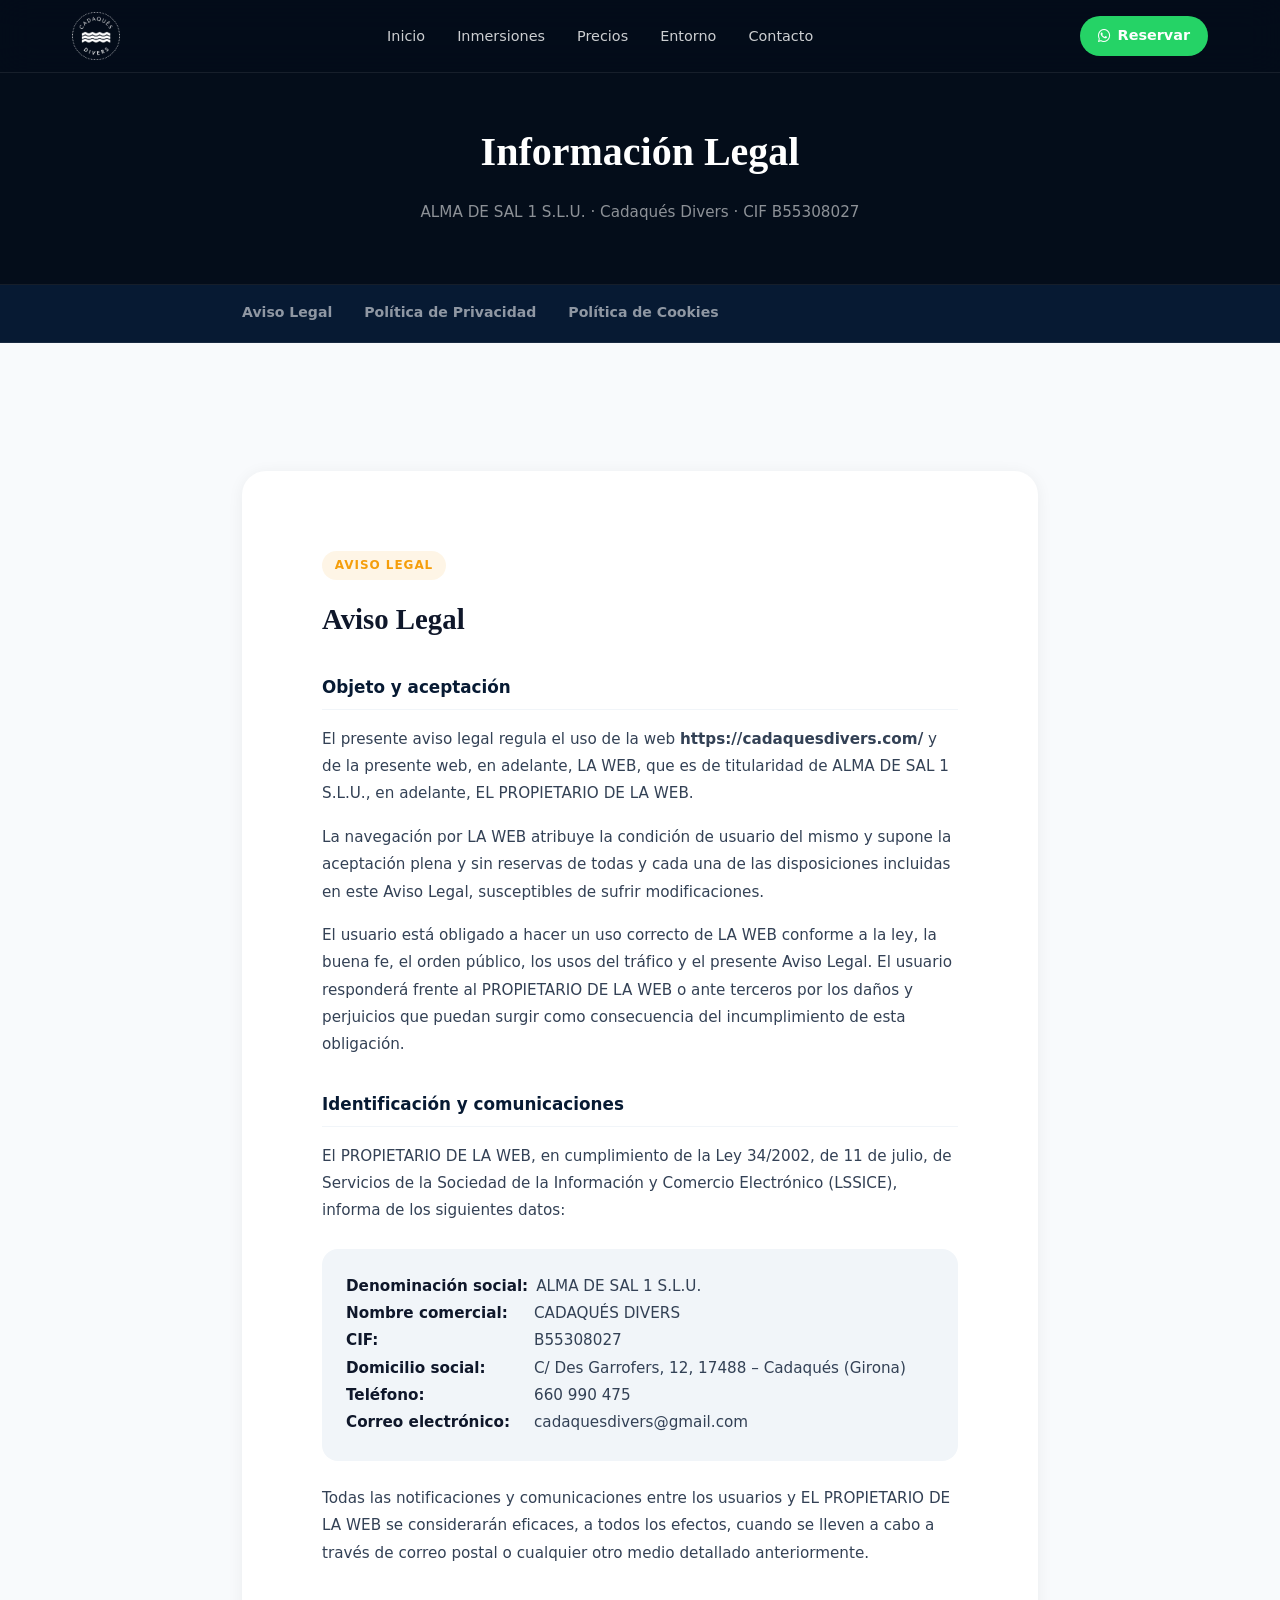
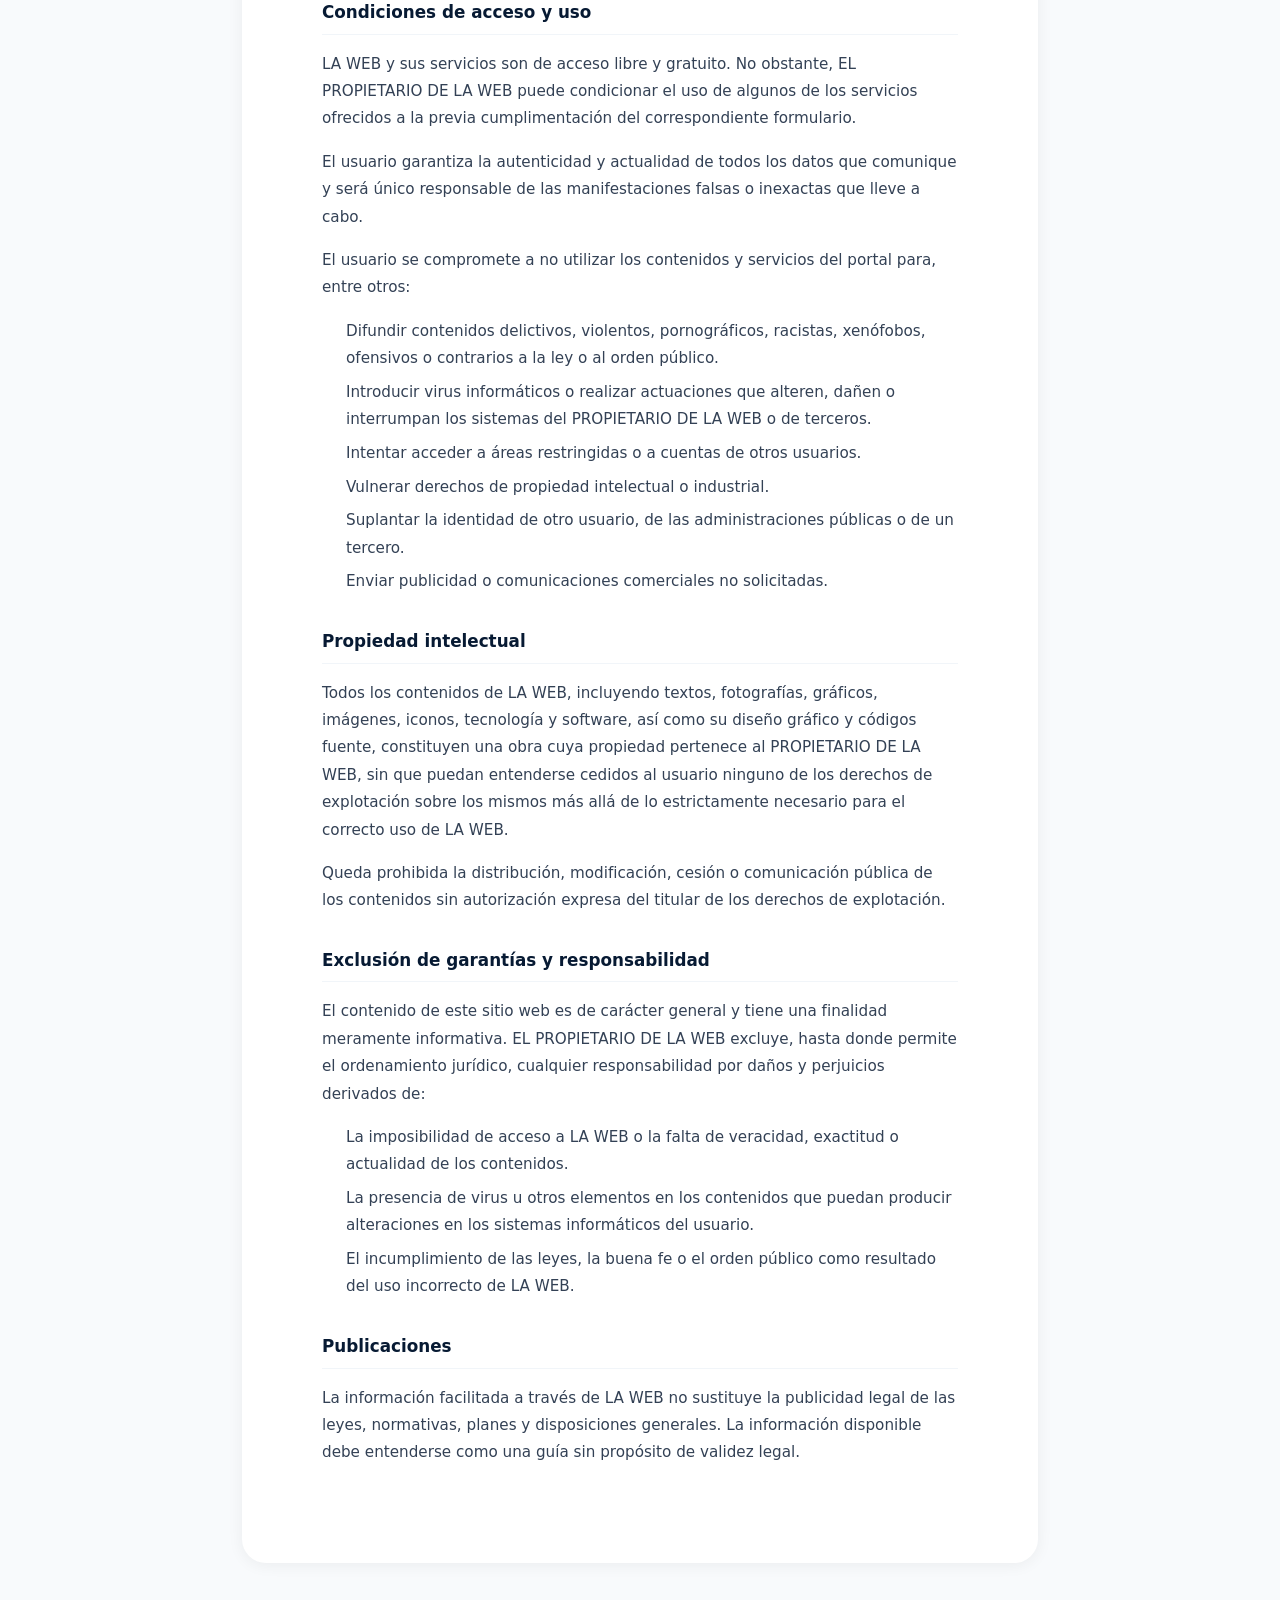
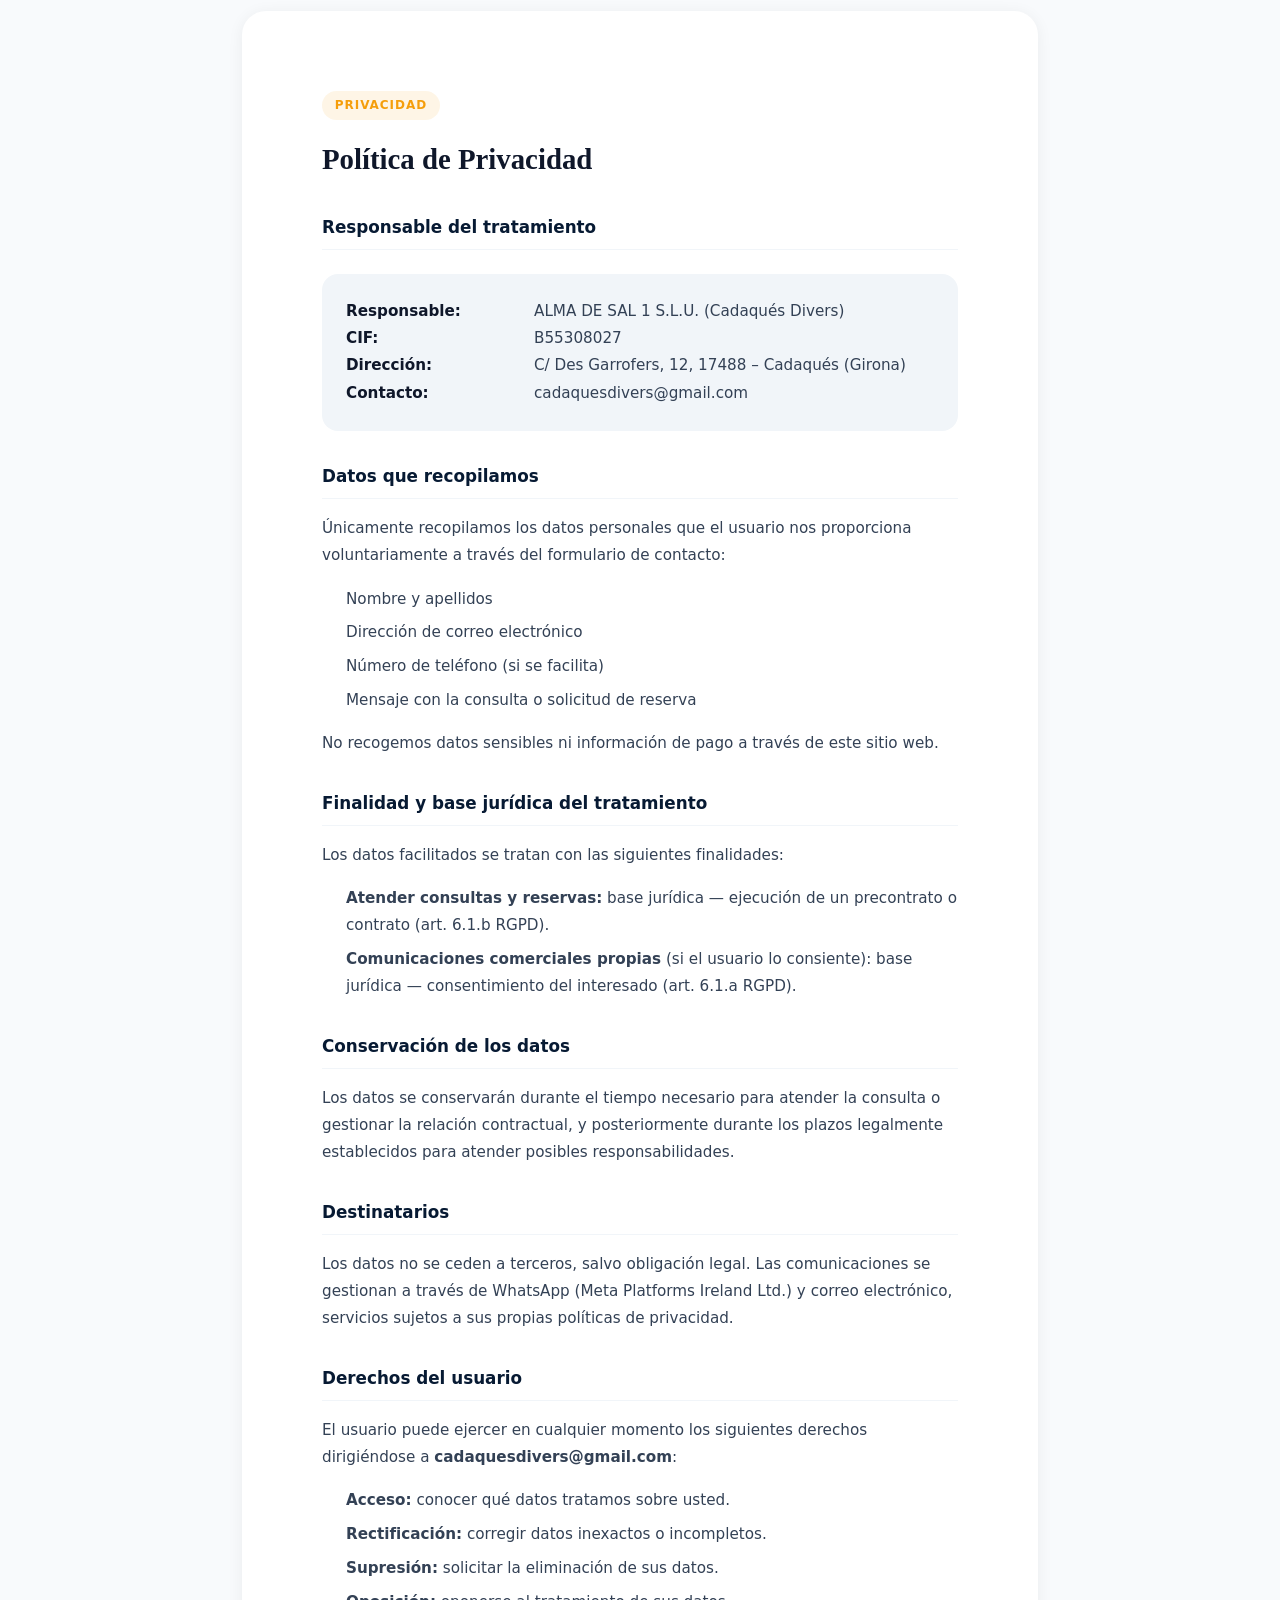
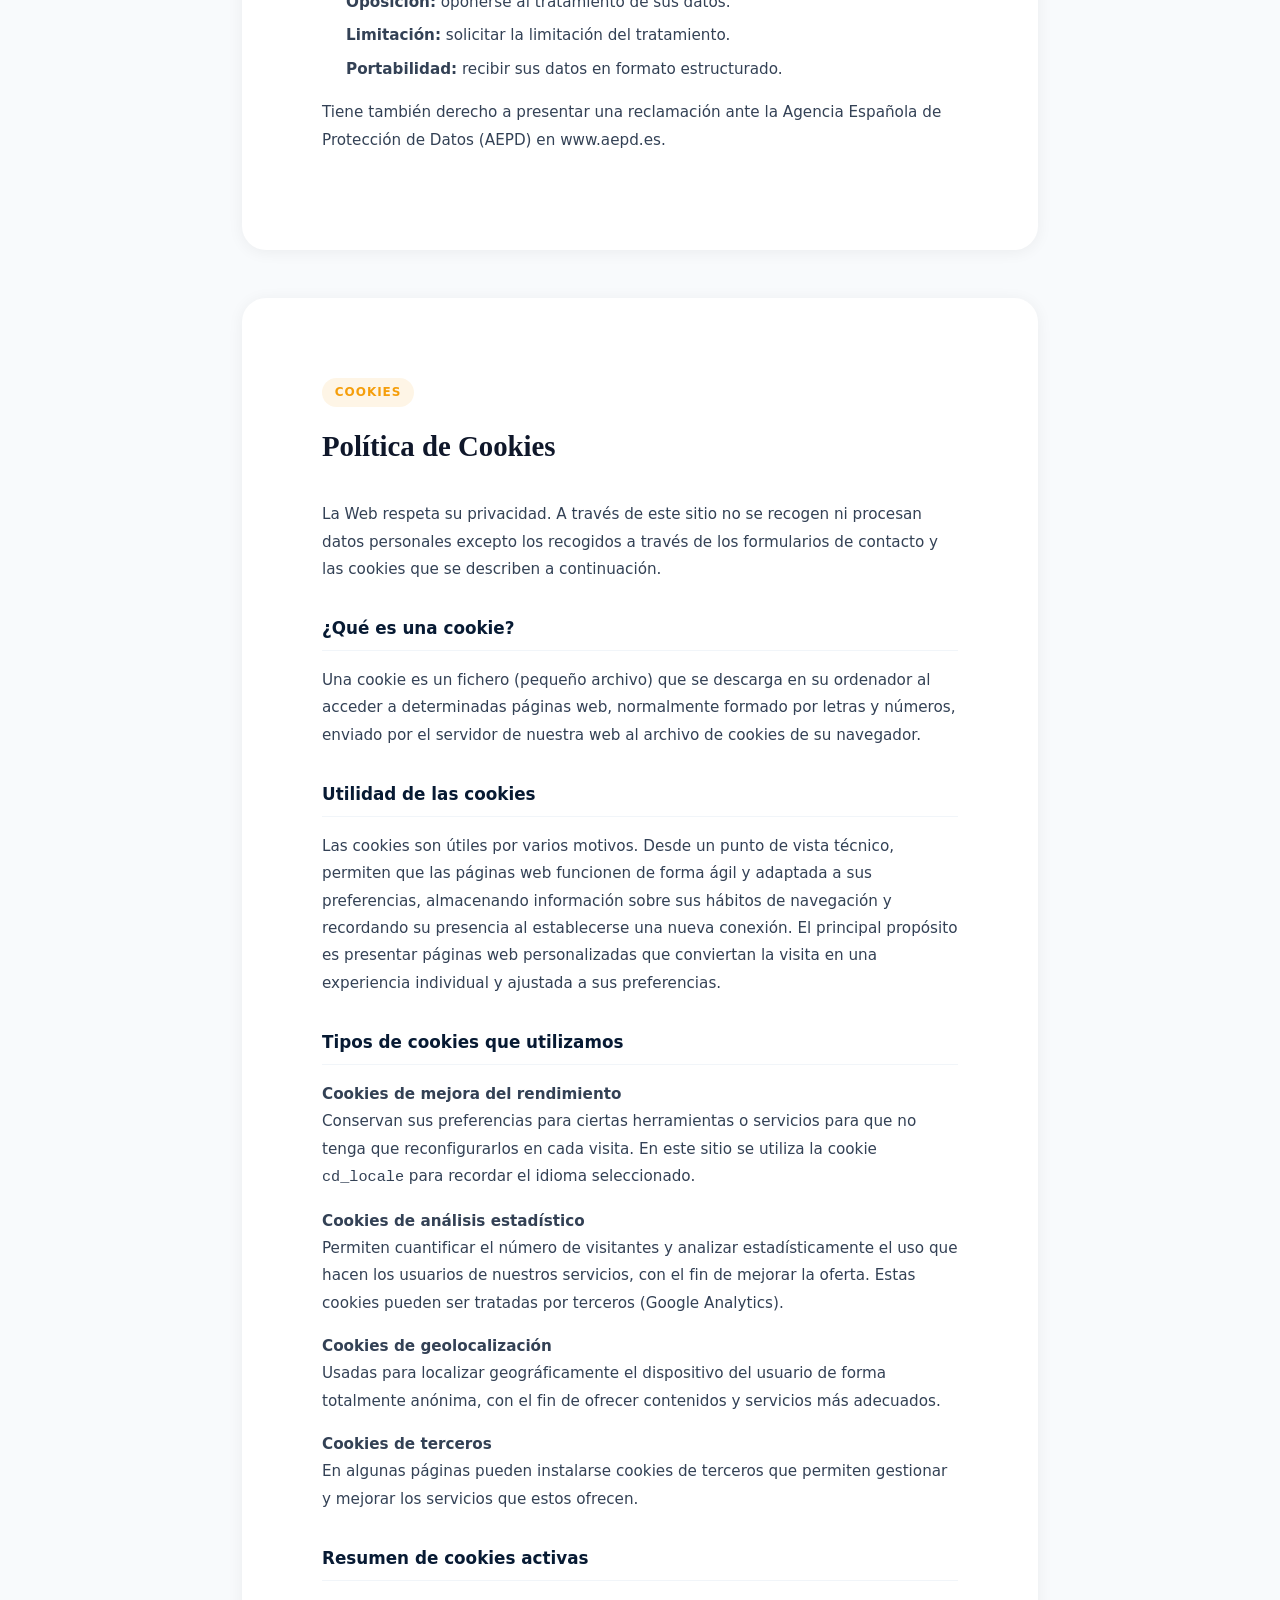
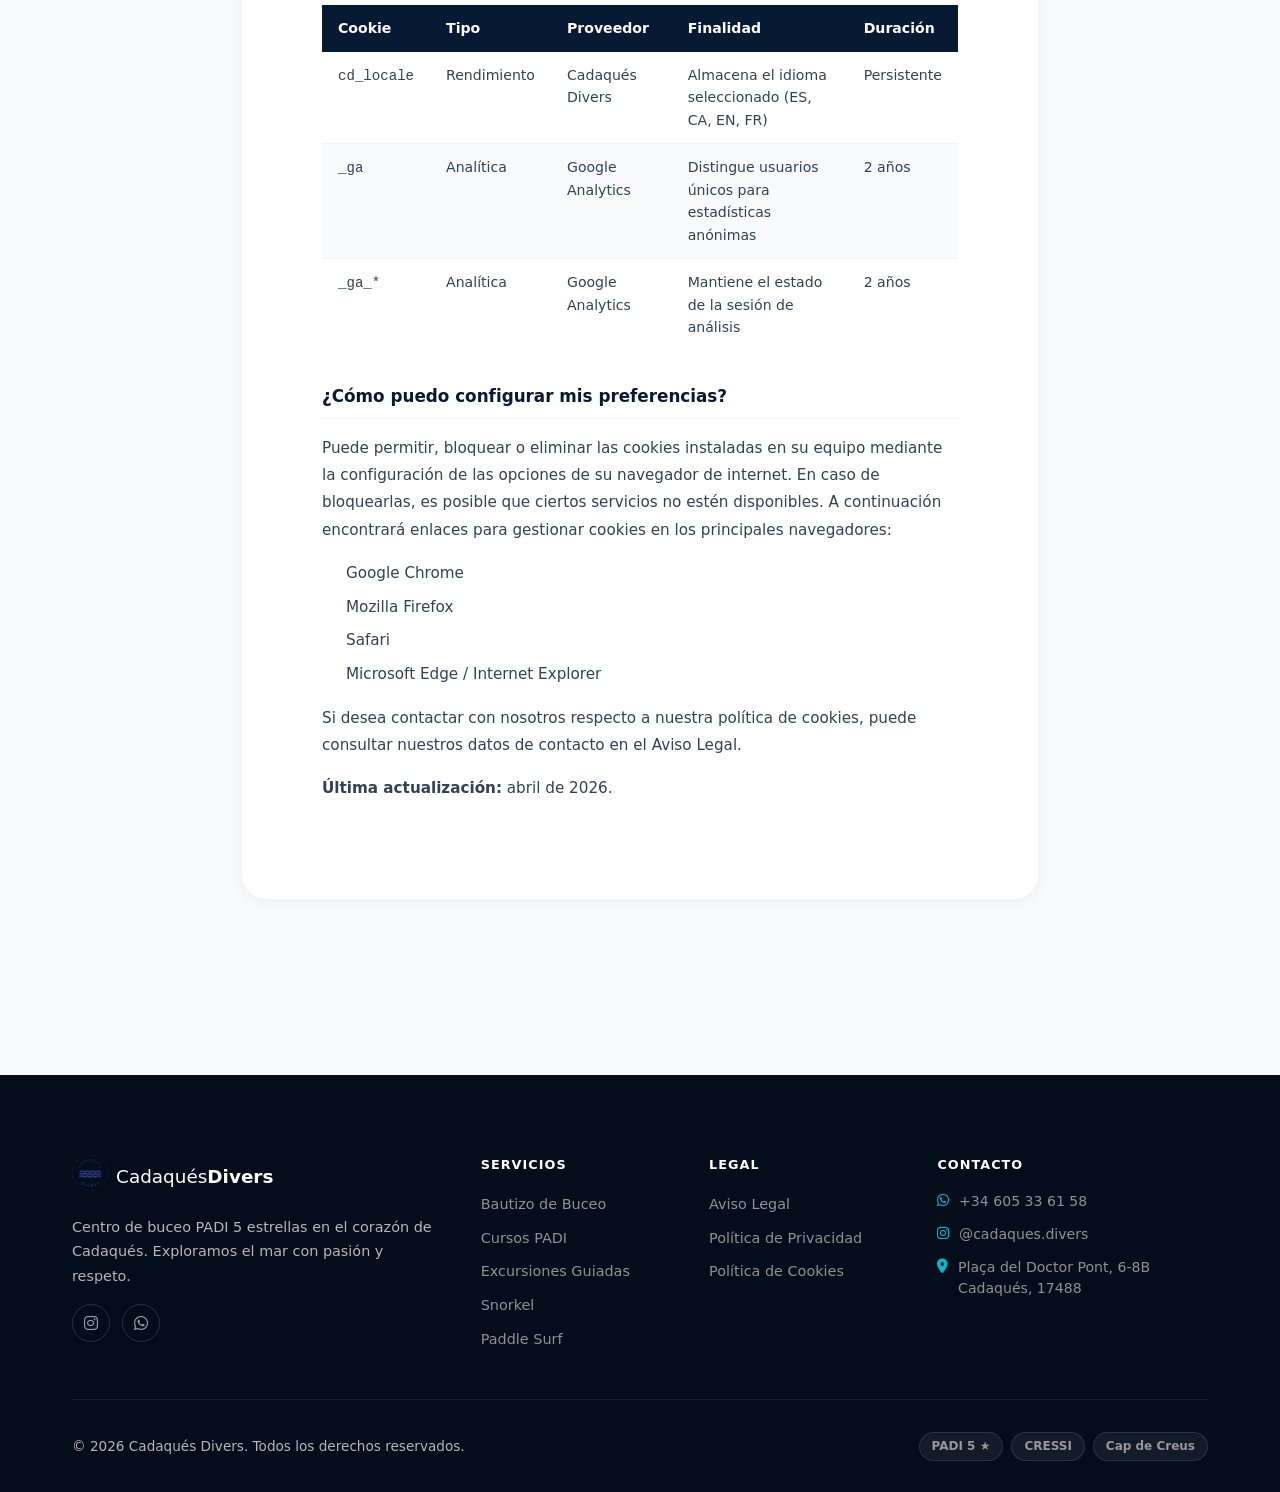
<file: legal.html>
<!DOCTYPE html>
<html lang="es">
<head>
  <meta charset="UTF-8" />

  <!--
    CSP más restrictiva que la de index.html: esta página no usa mapa ni analytics.
    Principio de mínimo privilegio: sólo se permite lo que realmente se carga aquí.
    frame-ancestors se declara como cabecera HTTP en /_headers (Cloudflare Pages).
  -->
  <meta http-equiv="Content-Security-Policy" content="
    default-src 'self';
    script-src 'self';
    style-src 'self' https://fonts.googleapis.com https://cdnjs.cloudflare.com;
    font-src 'self' https://fonts.gstatic.com https://cdnjs.cloudflare.com;
    img-src 'self' data:;
    connect-src 'self';
    object-src 'none';
    base-uri 'self';
    form-action 'self';
    frame-src 'none'
  " />

  <meta name="viewport" content="width=device-width, initial-scale=1.0, viewport-fit=cover" />
  <meta name="description" content="Aviso Legal, Política de Privacidad y Política de Cookies de Cadaqués Divers." />
  <title>Aviso Legal – Cadaqués Divers</title>

  <!-- Cloudflare Pages sirve URLs limpias: /legal.html redirige (307) a /legal.
       El canonical debe apuntar al destino final, no a la URL que redirige. -->
  <link rel="canonical" href="https://cadaquesdivers.com/legal" />

  <link rel="preconnect" href="https://fonts.googleapis.com" />
  <link rel="preconnect" href="https://fonts.gstatic.com" crossorigin />
  <link href="https://fonts.googleapis.com/css2?family=Inter:wght@300;400;500;600;700;800&family=Playfair+Display:wght@400;600;700&display=swap" rel="stylesheet" />
  <link rel="stylesheet" href="https://cdnjs.cloudflare.com/ajax/libs/font-awesome/6.5.0/css/all.min.css"
        integrity="sha512-Avb2QiuDEEvB4bZJYdft2mNjVShBftLdPG8FJ0V7irTLQ8Uo0qcPxh4Plq7G5tGm0rU+1SPhVotteLpBERwTkw=="
        crossorigin="anonymous" referrerpolicy="no-referrer" />
  <link rel="icon" href="logo.png" type="image/png" />
  <link rel="stylesheet" href="css/styles.css" />

  <link rel="stylesheet" href="css/legal.css" />
</head>
<body>

  <!-- NAVBAR -->
  <nav class="navbar scrolled" id="navbar">
    <div class="nav-container">
      <a href="index.html" class="nav-logo">
        <img src="logo.png" alt="Cadaqués Divers" class="nav-logo-img" />
      </a>
      <ul class="nav-links" id="navLinks">
        <li><a href="index.html#inicio" class="nav-link">Inicio</a></li>
        <li><a href="index.html#inmersiones" class="nav-link">Inmersiones</a></li>
        <li><a href="index.html#precios" class="nav-link">Precios</a></li>
        <li><a href="index.html#entorno" class="nav-link">Entorno</a></li>
        <li><a href="index.html#contacto" class="nav-link">Contacto</a></li>
      </ul>
      <div class="nav-actions">
        <a href="https://wa.me/34605336158" target="_blank" rel="noopener" class="btn-whatsapp">
          <i class="fab fa-whatsapp"></i>
          <span>Reservar</span>
        </a>
        <button class="nav-toggle" id="navToggle" aria-label="Menú">
          <span></span><span></span><span></span>
        </button>
      </div>
    </div>
  </nav>

  <!-- HERO -->
  <div class="legal-hero">
    <div class="container">
      <h1>Información Legal</h1>
      <p>ALMA DE SAL 1 S.L.U. · Cadaqués Divers · CIF B55308027</p>
    </div>
  </div>

  <!-- SECTION NAV -->
  <div class="legal-nav">
    <div class="legal-nav-inner">
      <a href="#aviso-legal">Aviso Legal</a>
      <a href="#privacidad">Política de Privacidad</a>
      <a href="#cookies">Política de Cookies</a>
    </div>
  </div>

  <!-- CONTENT -->
  <div class="legal-body">
    <div class="legal-container">

      <!-- ══ AVISO LEGAL ══ -->
      <section class="legal-section" id="aviso-legal">
        <span class="legal-section-tag">Aviso Legal</span>
        <h2>Aviso Legal</h2>

        <h3>Objeto y aceptación</h3>
        <p>El presente aviso legal regula el uso de la web <strong>https://cadaquesdivers.com/</strong> y de la presente web, en adelante, LA WEB, que es de titularidad de ALMA DE SAL 1 S.L.U., en adelante, EL PROPIETARIO DE LA WEB.</p>
        <p>La navegación por LA WEB atribuye la condición de usuario del mismo y supone la aceptación plena y sin reservas de todas y cada una de las disposiciones incluidas en este Aviso Legal, susceptibles de sufrir modificaciones.</p>
        <p>El usuario está obligado a hacer un uso correcto de LA WEB conforme a la ley, la buena fe, el orden público, los usos del tráfico y el presente Aviso Legal. El usuario responderá frente al PROPIETARIO DE LA WEB o ante terceros por los daños y perjuicios que puedan surgir como consecuencia del incumplimiento de esta obligación.</p>

        <h3>Identificación y comunicaciones</h3>
        <p>El PROPIETARIO DE LA WEB, en cumplimiento de la Ley 34/2002, de 11 de julio, de Servicios de la Sociedad de la Información y Comercio Electrónico (LSSICE), informa de los siguientes datos:</p>
        <div class="legal-data-box">
          <p><strong>Denominación social:</strong> ALMA DE SAL 1 S.L.U.</p>
          <p><strong>Nombre comercial:</strong> CADAQUÉS DIVERS</p>
          <p><strong>CIF:</strong> B55308027</p>
          <p><strong>Domicilio social:</strong> C/ Des Garrofers, 12, 17488 – Cadaqués (Girona)</p>
          <p><strong>Teléfono:</strong> 660 990 475</p>
          <p><strong>Correo electrónico:</strong> cadaquesdivers@gmail.com</p>
        </div>
        <p>Todas las notificaciones y comunicaciones entre los usuarios y EL PROPIETARIO DE LA WEB se considerarán eficaces, a todos los efectos, cuando se lleven a cabo a través de correo postal o cualquier otro medio detallado anteriormente.</p>

        <h3>Condiciones de acceso y uso</h3>
        <p>LA WEB y sus servicios son de acceso libre y gratuito. No obstante, EL PROPIETARIO DE LA WEB puede condicionar el uso de algunos de los servicios ofrecidos a la previa cumplimentación del correspondiente formulario.</p>
        <p>El usuario garantiza la autenticidad y actualidad de todos los datos que comunique y será único responsable de las manifestaciones falsas o inexactas que lleve a cabo.</p>
        <p>El usuario se compromete a no utilizar los contenidos y servicios del portal para, entre otros:</p>
        <ul>
          <li>Difundir contenidos delictivos, violentos, pornográficos, racistas, xenófobos, ofensivos o contrarios a la ley o al orden público.</li>
          <li>Introducir virus informáticos o realizar actuaciones que alteren, dañen o interrumpan los sistemas del PROPIETARIO DE LA WEB o de terceros.</li>
          <li>Intentar acceder a áreas restringidas o a cuentas de otros usuarios.</li>
          <li>Vulnerar derechos de propiedad intelectual o industrial.</li>
          <li>Suplantar la identidad de otro usuario, de las administraciones públicas o de un tercero.</li>
          <li>Enviar publicidad o comunicaciones comerciales no solicitadas.</li>
        </ul>

        <h3>Propiedad intelectual</h3>
        <p>Todos los contenidos de LA WEB, incluyendo textos, fotografías, gráficos, imágenes, iconos, tecnología y software, así como su diseño gráfico y códigos fuente, constituyen una obra cuya propiedad pertenece al PROPIETARIO DE LA WEB, sin que puedan entenderse cedidos al usuario ninguno de los derechos de explotación sobre los mismos más allá de lo estrictamente necesario para el correcto uso de LA WEB.</p>
        <p>Queda prohibida la distribución, modificación, cesión o comunicación pública de los contenidos sin autorización expresa del titular de los derechos de explotación.</p>

        <h3>Exclusión de garantías y responsabilidad</h3>
        <p>El contenido de este sitio web es de carácter general y tiene una finalidad meramente informativa. EL PROPIETARIO DE LA WEB excluye, hasta donde permite el ordenamiento jurídico, cualquier responsabilidad por daños y perjuicios derivados de:</p>
        <ul>
          <li>La imposibilidad de acceso a LA WEB o la falta de veracidad, exactitud o actualidad de los contenidos.</li>
          <li>La presencia de virus u otros elementos en los contenidos que puedan producir alteraciones en los sistemas informáticos del usuario.</li>
          <li>El incumplimiento de las leyes, la buena fe o el orden público como resultado del uso incorrecto de LA WEB.</li>
        </ul>

        <h3>Publicaciones</h3>
        <p>La información facilitada a través de LA WEB no sustituye la publicidad legal de las leyes, normativas, planes y disposiciones generales. La información disponible debe entenderse como una guía sin propósito de validez legal.</p>
      </section>

      <!-- ══ POLÍTICA DE PRIVACIDAD ══ -->
      <section class="legal-section" id="privacidad">
        <span class="legal-section-tag">Privacidad</span>
        <h2>Política de Privacidad</h2>

        <h3>Responsable del tratamiento</h3>
        <div class="legal-data-box">
          <p><strong>Responsable:</strong> ALMA DE SAL 1 S.L.U. (Cadaqués Divers)</p>
          <p><strong>CIF:</strong> B55308027</p>
          <p><strong>Dirección:</strong> C/ Des Garrofers, 12, 17488 – Cadaqués (Girona)</p>
          <p><strong>Contacto:</strong> cadaquesdivers@gmail.com</p>
        </div>

        <h3>Datos que recopilamos</h3>
        <p>Únicamente recopilamos los datos personales que el usuario nos proporciona voluntariamente a través del formulario de contacto:</p>
        <ul>
          <li>Nombre y apellidos</li>
          <li>Dirección de correo electrónico</li>
          <li>Número de teléfono (si se facilita)</li>
          <li>Mensaje con la consulta o solicitud de reserva</li>
        </ul>
        <p>No recogemos datos sensibles ni información de pago a través de este sitio web.</p>

        <h3>Finalidad y base jurídica del tratamiento</h3>
        <p>Los datos facilitados se tratan con las siguientes finalidades:</p>
        <ul>
          <li><strong>Atender consultas y reservas:</strong> base jurídica — ejecución de un precontrato o contrato (art. 6.1.b RGPD).</li>
          <li><strong>Comunicaciones comerciales propias</strong> (si el usuario lo consiente): base jurídica — consentimiento del interesado (art. 6.1.a RGPD).</li>
        </ul>

        <h3>Conservación de los datos</h3>
        <p>Los datos se conservarán durante el tiempo necesario para atender la consulta o gestionar la relación contractual, y posteriormente durante los plazos legalmente establecidos para atender posibles responsabilidades.</p>

        <h3>Destinatarios</h3>
        <p>Los datos no se ceden a terceros, salvo obligación legal. Las comunicaciones se gestionan a través de WhatsApp (Meta Platforms Ireland Ltd.) y correo electrónico, servicios sujetos a sus propias políticas de privacidad.</p>

        <h3>Derechos del usuario</h3>
        <p>El usuario puede ejercer en cualquier momento los siguientes derechos dirigiéndose a <strong>cadaquesdivers@gmail.com</strong>:</p>
        <ul>
          <li><strong>Acceso:</strong> conocer qué datos tratamos sobre usted.</li>
          <li><strong>Rectificación:</strong> corregir datos inexactos o incompletos.</li>
          <li><strong>Supresión:</strong> solicitar la eliminación de sus datos.</li>
          <li><strong>Oposición:</strong> oponerse al tratamiento de sus datos.</li>
          <li><strong>Limitación:</strong> solicitar la limitación del tratamiento.</li>
          <li><strong>Portabilidad:</strong> recibir sus datos en formato estructurado.</li>
        </ul>
        <p>Tiene también derecho a presentar una reclamación ante la Agencia Española de Protección de Datos (AEPD) en <a href="https://www.aepd.es" target="_blank" rel="noopener">www.aepd.es</a>.</p>
      </section>

      <!-- ══ POLÍTICA DE COOKIES ══ -->
      <section class="legal-section" id="cookies">
        <span class="legal-section-tag">Cookies</span>
        <h2>Política de Cookies</h2>

        <p>La Web respeta su privacidad. A través de este sitio no se recogen ni procesan datos personales excepto los recogidos a través de los formularios de contacto y las cookies que se describen a continuación.</p>

        <h3>¿Qué es una cookie?</h3>
        <p>Una cookie es un fichero (pequeño archivo) que se descarga en su ordenador al acceder a determinadas páginas web, normalmente formado por letras y números, enviado por el servidor de nuestra web al archivo de cookies de su navegador.</p>

        <h3>Utilidad de las cookies</h3>
        <p>Las cookies son útiles por varios motivos. Desde un punto de vista técnico, permiten que las páginas web funcionen de forma ágil y adaptada a sus preferencias, almacenando información sobre sus hábitos de navegación y recordando su presencia al establecerse una nueva conexión. El principal propósito es presentar páginas web personalizadas que conviertan la visita en una experiencia individual y ajustada a sus preferencias.</p>

        <h3>Tipos de cookies que utilizamos</h3>

        <p><strong>Cookies de mejora del rendimiento</strong><br>
        Conservan sus preferencias para ciertas herramientas o servicios para que no tenga que reconfigurarlos en cada visita. En este sitio se utiliza la cookie <code>cd_locale</code> para recordar el idioma seleccionado.</p>

        <p><strong>Cookies de análisis estadístico</strong><br>
        Permiten cuantificar el número de visitantes y analizar estadísticamente el uso que hacen los usuarios de nuestros servicios, con el fin de mejorar la oferta. Estas cookies pueden ser tratadas por terceros (Google Analytics).</p>

        <p><strong>Cookies de geolocalización</strong><br>
        Usadas para localizar geográficamente el dispositivo del usuario de forma totalmente anónima, con el fin de ofrecer contenidos y servicios más adecuados.</p>

        <p><strong>Cookies de terceros</strong><br>
        En algunas páginas pueden instalarse cookies de terceros que permiten gestionar y mejorar los servicios que estos ofrecen.</p>

        <h3>Resumen de cookies activas</h3>
        <table class="cookie-table">
          <thead>
            <tr>
              <th>Cookie</th>
              <th>Tipo</th>
              <th>Proveedor</th>
              <th>Finalidad</th>
              <th>Duración</th>
            </tr>
          </thead>
          <tbody>
            <tr>
              <td><code>cd_locale</code></td>
              <td>Rendimiento</td>
              <td>Cadaqués Divers</td>
              <td>Almacena el idioma seleccionado (ES, CA, EN, FR)</td>
              <td>Persistente</td>
            </tr>
            <tr>
              <td><code>_ga</code></td>
              <td>Analítica</td>
              <td>Google Analytics</td>
              <td>Distingue usuarios únicos para estadísticas anónimas</td>
              <td>2 años</td>
            </tr>
            <tr>
              <td><code>_ga_*</code></td>
              <td>Analítica</td>
              <td>Google Analytics</td>
              <td>Mantiene el estado de la sesión de análisis</td>
              <td>2 años</td>
            </tr>
          </tbody>
        </table>

        <h3>¿Cómo puedo configurar mis preferencias?</h3>
        <p>Puede permitir, bloquear o eliminar las cookies instaladas en su equipo mediante la configuración de las opciones de su navegador de internet. En caso de bloquearlas, es posible que ciertos servicios no estén disponibles. A continuación encontrará enlaces para gestionar cookies en los principales navegadores:</p>
        <ul>
          <li><a href="https://support.google.com/chrome/answer/95647" target="_blank" rel="noopener">Google Chrome</a></li>
          <li><a href="https://support.mozilla.org/es/kb/cookies-informacion-que-los-sitios-web-guardan-en-" target="_blank" rel="noopener">Mozilla Firefox</a></li>
          <li><a href="https://support.apple.com/es-es/guide/safari/sfri11471/mac" target="_blank" rel="noopener">Safari</a></li>
          <li><a href="https://support.microsoft.com/es-es/windows/eliminar-y-administrar-cookies-168dab11-0753-043d-7c16-ede5947fc64d" target="_blank" rel="noopener">Microsoft Edge / Internet Explorer</a></li>
        </ul>
        <p>Si desea contactar con nosotros respecto a nuestra política de cookies, puede consultar nuestros datos de contacto en el <a href="#aviso-legal">Aviso Legal</a>.</p>
        <p><strong>Última actualización:</strong> abril de 2026.</p>
      </section>

    </div>
  </div>

  <!-- FOOTER -->
  <footer class="footer">
    <div class="container">
      <div class="footer-grid">
        <div class="footer-brand">
          <div class="footer-logo">
            <img src="logo.png" alt="Cadaqués Divers" class="footer-logo-img" />
            <span>Cadaqués<strong>Divers</strong></span>
          </div>
          <p>Centro de buceo PADI 5 estrellas en el corazón de Cadaqués. Exploramos el mar con pasión y respeto.</p>
          <div class="footer-social">
            <a href="https://instagram.com/cadaques.divers" target="_blank" rel="noopener" aria-label="Instagram"><i class="fab fa-instagram"></i></a>
            <a href="https://wa.me/34605336158" target="_blank" rel="noopener" aria-label="WhatsApp"><i class="fab fa-whatsapp"></i></a>
          </div>
        </div>
        <div class="footer-links">
          <h4>Servicios</h4>
          <ul>
            <li><a href="index.html#inmersiones">Bautizo de Buceo</a></li>
            <li><a href="index.html#inmersiones">Cursos PADI</a></li>
            <li><a href="index.html#inmersiones">Excursiones Guiadas</a></li>
            <li><a href="index.html#inmersiones">Snorkel</a></li>
            <li><a href="index.html#inmersiones">Paddle Surf</a></li>
          </ul>
        </div>
        <div class="footer-links">
          <h4>Legal</h4>
          <ul>
            <li><a href="legal.html#aviso-legal">Aviso Legal</a></li>
            <li><a href="legal.html#privacidad">Política de Privacidad</a></li>
            <li><a href="legal.html#cookies">Política de Cookies</a></li>
          </ul>
        </div>
        <div class="footer-contact">
          <h4>Contacto</h4>
          <div class="footer-contact-item">
            <i class="fab fa-whatsapp"></i>
            <a href="https://wa.me/34605336158">+34 605 33 61 58</a>
          </div>
          <div class="footer-contact-item">
            <i class="fab fa-instagram"></i>
            <a href="https://instagram.com/cadaques.divers" target="_blank" rel="noopener">@cadaques.divers</a>
          </div>
          <div class="footer-contact-item">
            <i class="fas fa-map-marker-alt"></i>
            <span>Plaça del Doctor Pont, 6-8B<br />Cadaqués, 17488</span>
          </div>
        </div>
      </div>
      <div class="footer-bottom">
        <p>&copy; 2026 Cadaqués Divers. Todos los derechos reservados.</p>
        <div class="footer-certifications">
          <span class="cert-badge">PADI 5 ★</span>
          <span class="cert-badge">CRESSI</span>
          <span class="cert-badge">Cap de Creus</span>
        </div>
      </div>
    </div>
  </footer>

  <script src="js/legal.js"></script>
</body>
</html>
</file>
<file: css/styles.css>
/* ═══════════════════════════════════════════════════
   CADAQUÉS DIVERS — CSS
   Modern Ocean Design System
═══════════════════════════════════════════════════ */

/* ── Custom Properties ──────────────────────────── */
:root {
  /* Colors */
  --ocean-deep: #040d1a;
  --ocean-dark: #071a33;
  --ocean-mid: #0d3b6e;
  --ocean-blue: #1565c0;
  --ocean-light: #1e8fa0;
  --ocean-teal: #00bcd4;
  --ocean-bright: #4fc3c8;
  --ocean-pale: #b2ebf2;

  --white: #ffffff;
  --off-white: #f8fafc;
  --light-gray: #f1f5f9;
  --mid-gray: #94a3b8;
  --dark-gray: #334155;
  --text-dark: #0f172a;

  --sand: #fef3c7;
  --sand-dark: #f59e0b;

  --success: #10b981;
  --whatsapp: #25d366;
  --instagram: #e1306c;

  /* Typography */
  --font-body: 'Inter', system-ui, sans-serif;
  --font-heading: 'Playfair Display', Georgia, serif;

  /* Spacing */
  --space-xs: 0.5rem;
  --space-sm: 1rem;
  --space-md: 1.5rem;
  --space-lg: 2rem;
  --space-xl: 3rem;
  --space-2xl: 5rem;
  --space-3xl: 8rem;

  /* Border radius */
  --radius-sm: 8px;
  --radius-md: 16px;
  --radius-lg: 24px;
  --radius-xl: 40px;
  --radius-full: 9999px;

  /* Shadows */
  --shadow-sm: 0 1px 3px rgba(0, 0, 0, 0.08);
  --shadow-md: 0 4px 20px rgba(0, 0, 0, 0.12);
  --shadow-lg: 0 12px 48px rgba(0, 0, 0, 0.16);
  --shadow-ocean: 0 8px 32px rgba(21, 101, 192, 0.25);

  /* Transitions */
  --transition: 0.3s cubic-bezier(0.4, 0, 0.2, 1);
  --transition-slow: 0.6s cubic-bezier(0.4, 0, 0.2, 1);

  /* Layout */
  --max-width: 1200px;
  --nav-height: 72px;
}

/* ── Reset & Base ───────────────────────────────── */
*, *::before, *::after {
  box-sizing: border-box;
  margin: 0;
  padding: 0;
}

html {
  scroll-behavior: smooth;
  scroll-padding-top: var(--nav-height);
  font-size: 16px;
  -webkit-text-size-adjust: 100%;
}

body {
  font-family: var(--font-body);
  color: var(--text-dark);
  background: var(--white);
  line-height: 1.6;
  overflow-x: hidden;
}

img {
  max-width: 100%;
  height: auto;
  display: block;
}

a {
  text-decoration: none;
  color: inherit;
  transition: var(--transition);
}

ul {
  list-style: none;
}

button {
  cursor: pointer;
  border: none;
  background: none;
  font-family: inherit;
}

input, textarea, select {
  font-family: inherit;
}

/* ── Container ──────────────────────────────────── */
.container {
  width: 100%;
  max-width: var(--max-width);
  margin: 0 auto;
  padding: 0 var(--space-lg);
}

/* ── Buttons ────────────────────────────────────── */
.btn {
  display: inline-flex;
  align-items: center;
  gap: 0.5rem;
  padding: 0.875rem 1.75rem;
  border-radius: var(--radius-full);
  font-weight: 600;
  font-size: 0.95rem;
  transition: var(--transition);
  cursor: pointer;
  white-space: nowrap;
  letter-spacing: 0.01em;
}

.btn-primary {
  background: linear-gradient(135deg, var(--ocean-blue), var(--ocean-light));
  color: var(--white);
  box-shadow: var(--shadow-ocean);
}

.btn-primary:hover {
  transform: translateY(-2px);
  box-shadow: 0 12px 40px rgba(21, 101, 192, 0.4);
}

.btn-outline {
  background: transparent;
  color: var(--ocean-blue);
  border: 2px solid var(--ocean-blue);
}

.btn-outline:hover {
  background: var(--ocean-blue);
  color: var(--white);
  transform: translateY(-2px);
}

.btn-full {
  width: 100%;
  justify-content: center;
}

/* ── Section Base ───────────────────────────────── */
.section {
  padding: var(--space-3xl) 0;
}

.section-alt {
  background: var(--off-white);
}

.section-dark {
  background: linear-gradient(135deg, var(--ocean-deep), var(--ocean-dark));
  color: var(--white);
}

.section-header {
  text-align: center;
  margin-bottom: var(--space-2xl);
  max-width: 680px;
  margin-left: auto;
  margin-right: auto;
}

.section-tag {
  display: inline-block;
  padding: 0.35rem 1rem;
  background: linear-gradient(135deg, var(--ocean-teal), var(--ocean-bright));
  color: var(--white);
  border-radius: var(--radius-full);
  font-size: 0.8rem;
  font-weight: 700;
  letter-spacing: 0.08em;
  text-transform: uppercase;
  margin-bottom: var(--space-sm);
}

.section-tag.light {
  background: rgba(255, 255, 255, 0.2);
  border: 1px solid rgba(255, 255, 255, 0.3);
}

.section-title {
  font-family: var(--font-heading);
  font-size: clamp(2rem, 4vw, 2.75rem);
  font-weight: 700;
  color: var(--text-dark);
  margin-bottom: var(--space-sm);
  line-height: 1.2;
}

.section-title.light {
  color: var(--white);
}

.section-subtitle {
  font-size: 1.1rem;
  color: var(--mid-gray);
  line-height: 1.7;
}

.section-subtitle.light {
  color: var(--ocean-pale);
}

/* ── Reveal Animation ───────────────────────────── */
.reveal {
  opacity: 0;
  transform: translateY(32px);
  transition: opacity 0.7s ease, transform 0.7s ease;
}

.reveal.visible {
  opacity: 1;
  transform: translateY(0);
}

/* ════════════════════════════════════════════════
   NAVBAR
════════════════════════════════════════════════ */
.navbar {
  position: fixed;
  top: 0;
  left: 0;
  right: 0;
  z-index: 1000;
  height: var(--nav-height);
  transition: var(--transition);
}

.navbar::before {
  content: '';
  position: absolute;
  inset: 0;
  background: transparent;
  transition: var(--transition);
  backdrop-filter: blur(0);
}

.navbar.scrolled::before {
  background: rgba(4, 13, 26, 0.92);
  backdrop-filter: blur(16px);
  box-shadow: 0 1px 0 rgba(255, 255, 255, 0.08);
}

.nav-container {
  position: relative;
  display: flex;
  align-items: center;
  justify-content: space-between;
  height: 100%;
  max-width: var(--max-width);
  margin: 0 auto;
  padding: 0 var(--space-lg);
}

.nav-logo {
  display: flex;
  align-items: center;
  gap: 0.5rem;
  color: var(--white);
  font-size: 1.2rem;
  font-weight: 500;
  letter-spacing: 0.01em;
}

.nav-logo-img {
  height: 48px;
  width: auto;
  filter: brightness(0) invert(1);
  transition: opacity 0.2s ease;
}

.nav-logo-img:hover {
  opacity: 0.85;
}

.nav-logo strong {
  font-weight: 800;
}

.logo-icon {
  display: flex;
  align-items: center;
  justify-content: center;
  width: 36px;
  height: 36px;
  background: linear-gradient(135deg, var(--ocean-teal), var(--ocean-bright));
  border-radius: 10px;
  font-size: 1rem;
}

.nav-links {
  display: flex;
  align-items: center;
  gap: 0.25rem;
}

.nav-link {
  padding: 0.5rem 0.875rem;
  color: rgba(255, 255, 255, 0.8);
  font-size: 0.9rem;
  font-weight: 500;
  border-radius: var(--radius-sm);
  transition: var(--transition);
}

.nav-link:hover,
.nav-link.active {
  color: var(--white);
  background: rgba(255, 255, 255, 0.12);
}

.nav-actions {
  display: flex;
  align-items: center;
  gap: var(--space-sm);
}

/* ── Language Switcher ────────────────────────────── */
.lang-switcher {
  display: flex;
  align-items: center;
  gap: 2px;
  background: rgba(255, 255, 255, 0.07);
  border-radius: var(--radius-full);
  padding: 3px;
}

.lang-btn {
  background: none;
  border: none;
  color: rgba(255, 255, 255, 0.45);
  font-size: 0.72rem;
  font-weight: 700;
  padding: 4px 10px;
  border-radius: var(--radius-full);
  cursor: pointer;
  transition: var(--transition);
  letter-spacing: 0.03em;
}

.lang-btn:hover {
  color: rgba(255, 255, 255, 0.8);
}

.lang-btn.active {
  background: var(--ocean-light);
  color: var(--white);
}

.btn-whatsapp {
  display: flex;
  align-items: center;
  gap: 0.4rem;
  padding: 0.5rem 1.125rem;
  background: var(--whatsapp);
  color: var(--white);
  border-radius: var(--radius-full);
  font-weight: 600;
  font-size: 0.9rem;
  transition: var(--transition);
}

.btn-whatsapp:hover {
  transform: translateY(-1px);
  box-shadow: 0 4px 16px rgba(37, 211, 102, 0.4);
}

.nav-toggle {
  display: none;
  flex-direction: column;
  gap: 5px;
  padding: 8px;
  cursor: pointer;
}

.nav-toggle span {
  display: block;
  width: 22px;
  height: 2px;
  background: var(--white);
  border-radius: 2px;
  transition: var(--transition);
}

.nav-toggle.active span:nth-child(1) {
  transform: translateY(7px) rotate(45deg);
}

.nav-toggle.active span:nth-child(2) {
  opacity: 0;
  transform: scaleX(0);
}

.nav-toggle.active span:nth-child(3) {
  transform: translateY(-7px) rotate(-45deg);
}

/* ════════════════════════════════════════════════
   HERO
════════════════════════════════════════════════ */
.hero {
  position: relative;
  min-height: 100vh;
  display: flex;
  align-items: center;
  overflow: hidden;
}

.hero-bg {
  position: absolute;
  inset: 0;
  background-image: url('../img/hero.jpg');
  background-size: cover;
  background-position: center;
  background-repeat: no-repeat;
}

.hero-bg::after {
  content: '';
  position: absolute;
  inset: 0;
  background: linear-gradient(
    160deg,
    rgba(4, 13, 26, 0.75) 0%,
    rgba(10, 42, 94, 0.65) 50%,
    rgba(13, 110, 138, 0.5) 100%
  );
}

.hero-gradient {
  position: absolute;
  inset: 0;
  background:
    radial-gradient(ellipse at 70% 50%, rgba(0, 188, 212, 0.15) 0%, transparent 60%),
    radial-gradient(ellipse at 20% 80%, rgba(21, 101, 192, 0.2) 0%, transparent 50%);
}

/* Bubbles animation */
.bubbles {
  position: absolute;
  inset: 0;
  overflow: hidden;
}

.bubble {
  position: absolute;
  bottom: -20px;
  border-radius: 50%;
  background: rgba(255, 255, 255, 0.06);
  border: 1px solid rgba(255, 255, 255, 0.1);
  animation: bubble-rise linear infinite;
}

/* Burbujas doradas — sutiles toques de amarillo */
.bubble.gold {
  background: rgba(245, 158, 11, 0.14);
  border-color: rgba(245, 158, 11, 0.35);
}

.bubble:nth-child(1) { width: 40px; height: 40px; left: 10%; animation-duration: 8s; animation-delay: 0s; }
.bubble:nth-child(2) { width: 20px; height: 20px; left: 20%; animation-duration: 6s; animation-delay: 1s; }
.bubble:nth-child(3) { width: 60px; height: 60px; left: 35%; animation-duration: 10s; animation-delay: 2s; }
.bubble:nth-child(4) { width: 30px; height: 30px; left: 50%; animation-duration: 7s; animation-delay: 0.5s; }
.bubble:nth-child(5) { width: 15px; height: 15px; left: 65%; animation-duration: 9s; animation-delay: 3s; }
.bubble:nth-child(6) { width: 50px; height: 50px; left: 75%; animation-duration: 11s; animation-delay: 1.5s; }
.bubble:nth-child(7) { width: 25px; height: 25px; left: 85%; animation-duration: 8s; animation-delay: 4s; }
.bubble:nth-child(8) { width: 35px; height: 35px; left: 90%; animation-duration: 6s; animation-delay: 2.5s; }

/* ── Decoraciones flotantes (burbujas + botella) ──────── */
.deco-float {
  position: absolute;
  inset: 0;
  overflow: hidden;
  pointer-events: none;
}

/* ── Botellas CRESSI decorativas (estáticas) ─────────── */
.deco-tanks {
  position: absolute;
  inset: 0;
  pointer-events: none;
  overflow: hidden;
}

.deco-tank {
  position: absolute;
  opacity: 0.2;
}

.deco-tank svg { display: block; }

.deco-tank { animation: tank-float ease-in-out infinite; }

@keyframes tank-float {
  0%, 100% { transform: translateY(0px); }
  50%       { transform: translateY(-10px); }
}

.deco-tank.t1 { width: 62px; bottom: 10%; right: 4%;  rotate: -6deg;  animation-duration: 7s; }
.deco-tank.t2 { width: 48px; top: 12%;   left: 3%;   rotate: 18deg;  animation-duration: 9s; animation-delay: 1.5s; }
.deco-tank.t3 { width: 56px; bottom: 18%; left: 5%;  rotate: -14deg; animation-duration: 8s; animation-delay: 0.8s; }
.deco-tank.t4 { width: 42px; top: 18%;   right: 3%;  rotate: 12deg;  animation-duration: 10s; animation-delay: 2s; }

/* Burbujas que salen de la válvula de cada botella */
.tank-bubbles {
  position: absolute;
  top: -8px;
  left: 50%;
  transform: translateX(-50%);
}

.tb {
  position: absolute;
  border-radius: 50%;
  background: rgba(245, 158, 11, 0.22);
  border: 1.5px solid rgba(245, 158, 11, 0.5);
  animation: tb-rise ease-in infinite;
}

.tb1 { width: 9px;  height: 9px;  left: -4px;  animation-duration: 2.4s; animation-delay: 0s; }
.tb2 { width: 6px;  height: 6px;  left: 6px;   animation-duration: 3.0s; animation-delay: 0.8s; }
.tb3 { width: 11px; height: 11px; left: -10px; animation-duration: 2.7s; animation-delay: 1.5s; }

@keyframes tb-rise {
  0%   { transform: translateY(0)    translateX(0)   opacity: 0; opacity: 0; }
  10%  { opacity: 1; }
  85%  { opacity: 0.6; }
  100% { transform: translateY(-90px) translateX(8px); opacity: 0; }
}

/* Highlight dorado en section-tag */
.section-tag {
  position: relative;
}
.section-tag::before {
  content: '';
  position: absolute;
  top: 50%;
  left: -18px;
  transform: translateY(-50%);
  width: 6px;
  height: 6px;
  border-radius: 50%;
  background: #f59e0b;
  opacity: 0.7;
  box-shadow: 0 0 6px rgba(245, 158, 11, 0.5);
}

@keyframes bubble-rise {
  0% {
    transform: translateY(0) translateX(0);
    opacity: 0;
  }
  10% {
    opacity: 1;
  }
  90% {
    opacity: 0.5;
  }
  100% {
    transform: translateY(-110vh) translateX(30px);
    opacity: 0;
  }
}

.hero-content {
  position: relative;
  z-index: 1;
  width: 100%;
  max-width: var(--max-width);
  margin: 0 auto;
  padding: calc(var(--nav-height) + 2rem) var(--space-lg) var(--space-2xl);
}

.hero-badge {
  display: inline-flex;
  align-items: center;
  gap: 0.4rem;
  padding: 0.4rem 1rem;
  background: rgba(255, 255, 255, 0.1);
  border: 1px solid rgba(255, 255, 255, 0.25);
  border-radius: var(--radius-full);
  color: var(--ocean-pale);
  font-size: 0.8rem;
  font-weight: 700;
  letter-spacing: 0.1em;
  text-transform: uppercase;
  margin-bottom: var(--space-md);
  backdrop-filter: blur(8px);
}

.hero-badge i {
  color: var(--sand-dark);
  font-size: 0.7rem;
}

.hero-title {
  font-family: var(--font-heading);
  font-size: clamp(3rem, 8vw, 6rem);
  font-weight: 700;
  color: var(--white);
  line-height: 1.05;
  margin-bottom: var(--space-md);
  letter-spacing: -0.02em;
}

.hero-title-highlight {
  background: linear-gradient(135deg, var(--ocean-teal), var(--ocean-bright), var(--ocean-pale));
  -webkit-background-clip: text;
  -webkit-text-fill-color: transparent;
  background-clip: text;
}

.hero-subtitle {
  font-size: clamp(1rem, 2vw, 1.25rem);
  color: rgba(255, 255, 255, 0.75);
  margin-bottom: var(--space-xl);
  max-width: 500px;
  line-height: 1.7;
}

.hero-ctas {
  display: flex;
  gap: var(--space-sm);
  flex-wrap: wrap;
  margin-bottom: var(--space-2xl);
}

.hero-ctas .btn-outline {
  color: var(--white);
  border-color: rgba(255, 255, 255, 0.4);
}

.hero-ctas .btn-outline:hover {
  background: rgba(255, 255, 255, 0.15);
  border-color: var(--white);
  color: var(--white);
}

.hero-stats {
  display: flex;
  align-items: center;
  gap: var(--space-lg);
  flex-wrap: wrap;
}

.stat {
  display: flex;
  flex-direction: column;
  gap: 0.2rem;
}

.stat-number {
  font-size: 1rem;
  font-weight: 700;
  color: var(--white);
  letter-spacing: 0.02em;
}

.stat-label {
  font-size: 0.75rem;
  color: rgba(255, 255, 255, 0.55);
  letter-spacing: 0.05em;
}

.stat-divider {
  width: 1px;
  height: 32px;
  background: rgba(255, 255, 255, 0.2);
}

.hero-scroll {
  position: absolute;
  bottom: 2.5rem;
  left: 50%;
  transform: translateX(-50%);
  z-index: 1;
  display: flex;
  align-items: center;
  justify-content: center;
  width: 44px;
  height: 44px;
  border-radius: 50%;
  border: 1px solid rgba(255, 255, 255, 0.3);
  color: var(--white);
  font-size: 0.9rem;
  animation: scroll-bounce 2s ease infinite;
  transition: var(--transition);
}

.hero-scroll:hover {
  background: rgba(255, 255, 255, 0.1);
}

@keyframes scroll-bounce {
  0%, 100% { transform: translateX(-50%) translateY(0); }
  50% { transform: translateX(-50%) translateY(8px); }
}

/* ════════════════════════════════════════════════
   QUICK SERVICES
════════════════════════════════════════════════ */
.quick-services {
  padding: var(--space-2xl) 0;
  background: var(--white);
  margin-top: -2px;
}

.quick-grid {
  display: grid;
  grid-template-columns: repeat(4, 1fr);
  gap: var(--space-md);
}

.quick-card {
  padding: var(--space-lg);
  border-radius: var(--radius-lg);
  border: 1px solid var(--light-gray);
  transition: var(--transition);
  position: relative;
  overflow: hidden;
}

.quick-card::before {
  content: '';
  position: absolute;
  bottom: 0;
  left: 0;
  right: 0;
  height: 3px;
  background: linear-gradient(90deg, var(--ocean-blue), var(--ocean-teal));
  transform: scaleX(0);
  transition: var(--transition);
}

.quick-card:hover {
  border-color: var(--ocean-pale);
  box-shadow: var(--shadow-md);
  transform: translateY(-4px);
}

.quick-card:hover::before {
  transform: scaleX(1);
}

.quick-icon {
  width: 52px;
  height: 52px;
  display: flex;
  align-items: center;
  justify-content: center;
  background: linear-gradient(135deg, rgba(21, 101, 192, 0.1), rgba(0, 188, 212, 0.1));
  border-radius: var(--radius-md);
  font-size: 1.3rem;
  color: var(--ocean-blue);
  margin-bottom: var(--space-sm);
}

.quick-card h3 {
  font-size: 1.05rem;
  font-weight: 700;
  color: var(--text-dark);
  margin-bottom: 0.5rem;
}

.quick-card p {
  font-size: 0.9rem;
  color: var(--mid-gray);
  line-height: 1.6;
  margin-bottom: var(--space-sm);
}

.quick-link {
  font-size: 0.85rem;
  font-weight: 600;
  color: var(--ocean-blue);
  display: inline-flex;
  align-items: center;
  gap: 0.3rem;
  transition: var(--transition);
}

.quick-link:hover {
  gap: 0.6rem;
}

/* ════════════════════════════════════════════════
   INMERSIONES — TABS
════════════════════════════════════════════════ */
.immersion-tabs {
  display: flex;
  gap: 0.5rem;
  justify-content: center;
  margin-bottom: var(--space-xl);
  flex-wrap: wrap;
}

.tab-btn {
  padding: 0.6rem 1.5rem;
  border-radius: var(--radius-full);
  font-size: 0.9rem;
  font-weight: 600;
  color: var(--mid-gray);
  background: var(--light-gray);
  transition: var(--transition);
  cursor: pointer;
}

.tab-btn:hover {
  color: var(--ocean-blue);
  background: var(--ocean-pale);
}

.tab-btn.active {
  background: linear-gradient(135deg, var(--ocean-blue), var(--ocean-light));
  color: var(--white);
  box-shadow: var(--shadow-ocean);
}

.tab-content {
  display: none;
  animation: fadeIn 0.4s ease;
}

.tab-content.active {
  display: block;
}

@keyframes fadeIn {
  from { opacity: 0; transform: translateY(12px); }
  to { opacity: 1; transform: translateY(0); }
}

.tab-grid {
  display: grid;
  grid-template-columns: 1fr 1fr;
  gap: var(--space-xl);
  align-items: center;
}

.tab-badge {
  display: inline-flex;
  align-items: center;
  gap: 0.4rem;
  padding: 0.35rem 0.875rem;
  background: #f59e0b;
  color: #fff;
  border-radius: var(--radius-full);
  font-size: 0.8rem;
  font-weight: 700;
  letter-spacing: 0.05em;
  margin-bottom: var(--space-sm);
}

.tab-info h3 {
  font-family: var(--font-heading);
  font-size: 2rem;
  font-weight: 700;
  color: var(--text-dark);
  margin-bottom: var(--space-sm);
}

.tab-info p {
  color: var(--dark-gray);
  line-height: 1.7;
  margin-bottom: var(--space-md);
  font-size: 1.05rem;
}

.tab-features {
  display: flex;
  flex-direction: column;
  gap: 0.6rem;
  margin-bottom: var(--space-lg);
}

.tab-features li {
  display: flex;
  align-items: center;
  gap: 0.6rem;
  font-size: 0.95rem;
  color: var(--dark-gray);
}

.tab-features i {
  color: var(--success);
  font-size: 0.9rem;
  flex-shrink: 0;
}

.tab-visual {
  display: flex;
  justify-content: center;
}

.visual-card {
  background: linear-gradient(160deg, var(--ocean-mid), var(--ocean-dark));
  border-radius: var(--radius-xl);
  padding: var(--space-xl);
  width: 100%;
  max-width: 400px;
  color: var(--white);
  box-shadow: var(--shadow-lg);
}

.visual-icon-large {
  display: flex;
  align-items: center;
  justify-content: center;
  width: 80px;
  height: 80px;
  background: rgba(255, 255, 255, 0.1);
  border-radius: var(--radius-lg);
  font-size: 2.5rem;
  color: var(--ocean-teal);
  margin: 0 auto var(--space-lg);
}

.visual-photo {
  width: calc(100% + var(--space-xl) * 2);
  margin: calc(-1 * var(--space-xl)) calc(-1 * var(--space-xl)) var(--space-lg);
  border-radius: var(--radius-xl) var(--radius-xl) var(--radius-md) var(--radius-md);
  overflow: hidden;
  height: 220px;
}

.visual-photo img {
  width: 100%;
  height: 100%;
  object-fit: cover;
  display: block;
  transition: transform 0.4s ease;
}

.visual-card:hover .visual-photo img {
  transform: scale(1.04);
}

.visual-photo-double {
  display: grid;
  grid-template-columns: 1fr 1fr;
  gap: 3px;
  height: 220px;
}

.visual-photo-double .photo-main,
.visual-photo-double .photo-secondary {
  width: 100%;
  height: 100%;
  object-fit: cover;
  display: block;
  transition: transform 0.4s ease;
}

.visual-photo-double .photo-main {
  border-radius: 0;
}

.visual-card:hover .visual-photo-double img {
  transform: scale(1.04);
}

.visual-details {
  display: flex;
  flex-direction: column;
  gap: var(--space-sm);
}

.visual-detail {
  display: flex;
  align-items: center;
  gap: var(--space-sm);
  padding: 0.75rem var(--space-sm);
  background: rgba(255, 255, 255, 0.07);
  border-radius: var(--radius-sm);
  font-size: 0.9rem;
  border: 1px solid rgba(255, 255, 255, 0.08);
}

.visual-detail i {
  color: var(--ocean-teal);
  width: 18px;
  text-align: center;
  flex-shrink: 0;
}

/* Courses Grid */
.courses-grid {
  display: grid;
  grid-template-columns: repeat(2, 1fr);
  gap: var(--space-md);
}

.course-card {
  padding: var(--space-lg);
  border-radius: var(--radius-lg);
  border: 1px solid var(--light-gray);
  transition: var(--transition);
}

.course-card:hover {
  border-color: var(--ocean-pale);
  box-shadow: var(--shadow-md);
  transform: translateY(-2px);
}

.course-level {
  display: inline-block;
  padding: 0.25rem 0.75rem;
  border-radius: var(--radius-full);
  font-size: 0.75rem;
  font-weight: 700;
  letter-spacing: 0.05em;
  text-transform: uppercase;
  margin-bottom: 0.75rem;
}

.course-level.beginner { background: #dcfce7; color: #15803d; }
.course-level.intermediate { background: #dbeafe; color: #1d4ed8; }
.course-level.rescue { background: #fef3c7; color: #b45309; }
.course-level.pro { background: #f3e8ff; color: #7c3aed; }

.course-card h4 {
  font-size: 1.2rem;
  font-weight: 700;
  color: var(--text-dark);
  margin-bottom: 0.5rem;
}

.course-card p {
  font-size: 0.9rem;
  color: var(--mid-gray);
  margin-bottom: var(--space-sm);
  line-height: 1.6;
}

.course-card ul {
  display: flex;
  flex-direction: column;
  gap: 0.4rem;
  margin-bottom: var(--space-md);
}

.course-card li {
  display: flex;
  align-items: center;
  gap: 0.5rem;
  font-size: 0.85rem;
  color: var(--dark-gray);
}

.course-card li i {
  color: var(--success);
  font-size: 0.8rem;
}

/* ════════════════════════════════════════════════
   PRECIOS
════════════════════════════════════════════════ */
.pricing-category {
  margin-bottom: var(--space-2xl);
}

.pricing-category-title {
  font-family: var(--font-body);
  font-size: 1rem;
  font-weight: 700;
  text-transform: uppercase;
  letter-spacing: 0.08em;
  color: var(--ocean-light);
  display: flex;
  align-items: center;
  gap: 0.5rem;
  margin-bottom: var(--space-md);
  padding-bottom: var(--space-xs);
  border-bottom: 2px solid var(--light-gray);
}

.pricing-grid {
  display: grid;
  grid-template-columns: repeat(3, 1fr);
  gap: var(--space-md);
  margin-bottom: var(--space-md);
}

.pricing-grid-2 {
  grid-template-columns: repeat(2, 1fr);
  max-width: 720px;
}

.pricing-card {
  padding: var(--space-lg);
  background: var(--white);
  border-radius: var(--radius-lg);
  border: 1px solid var(--light-gray);
  transition: var(--transition);
  position: relative;
  text-align: center;
}

.pricing-card:hover {
  border-color: var(--ocean-pale);
  box-shadow: var(--shadow-lg);
  transform: translateY(-4px);
}

.pricing-card.featured {
  background: linear-gradient(160deg, var(--ocean-mid), var(--ocean-dark));
  border-color: transparent;
  color: var(--white);
  box-shadow: var(--shadow-lg);
}

.pricing-card.featured:hover {
  transform: translateY(-6px);
  box-shadow: 0 20px 60px rgba(13, 59, 110, 0.4);
}

.pricing-badge {
  position: absolute;
  top: -14px;
  left: 50%;
  transform: translateX(-50%);
  padding: 0.3rem 1rem;
  background: linear-gradient(135deg, var(--ocean-teal), var(--ocean-bright));
  color: var(--white);
  border-radius: var(--radius-full);
  font-size: 0.75rem;
  font-weight: 700;
  white-space: nowrap;
}

.pricing-icon {
  display: flex;
  align-items: center;
  justify-content: center;
  width: 60px;
  height: 60px;
  border-radius: var(--radius-md);
  font-size: 1.5rem;
  margin: 0 auto var(--space-sm);
  background: rgba(21, 101, 192, 0.08);
  color: var(--ocean-blue);
}

.featured .pricing-icon {
  background: rgba(255, 255, 255, 0.12);
  color: var(--ocean-teal);
}

.pricing-card h3 {
  font-size: 1.15rem;
  font-weight: 700;
  margin-bottom: var(--space-sm);
  color: var(--text-dark);
}

.featured .pricing-card h3,
.featured h3 {
  color: var(--white);
}

.pricing-price {
  margin-bottom: var(--space-md);
  padding-bottom: var(--space-md);
  border-bottom: 1px solid var(--light-gray);
}

.featured .pricing-price {
  border-bottom-color: rgba(255, 255, 255, 0.15);
}

.price-amount {
  font-family: var(--font-heading);
  font-size: 2.25rem;
  font-weight: 700;
  color: var(--text-dark);
  display: block;
}

.featured .price-amount {
  color: var(--white);
}

.price-unit {
  font-size: 0.85rem;
  color: var(--mid-gray);
}

.featured .price-unit {
  color: rgba(255, 255, 255, 0.6);
}

.pricing-features {
  display: flex;
  flex-direction: column;
  gap: 0.6rem;
  text-align: left;
  margin-bottom: var(--space-lg);
}

.pricing-features li {
  display: flex;
  align-items: center;
  gap: 0.5rem;
  font-size: 0.88rem;
  color: var(--dark-gray);
}

.featured .pricing-features li {
  color: rgba(255, 255, 255, 0.85);
}

.pricing-features i {
  color: var(--success);
  font-size: 0.85rem;
  flex-shrink: 0;
}

.featured .pricing-features i {
  color: var(--ocean-teal);
}

.featured .btn-primary {
  background: rgba(255, 255, 255, 0.15);
  border: 1px solid rgba(255, 255, 255, 0.3);
  backdrop-filter: blur(4px);
}

.featured .btn-primary:hover {
  background: rgba(255, 255, 255, 0.25);
  box-shadow: 0 8px 24px rgba(0, 0, 0, 0.2);
}

.pricing-note {
  text-align: center;
  padding: var(--space-sm) var(--space-lg);
  background: var(--sand);
  border-radius: var(--radius-md);
  color: var(--dark-gray);
  font-size: 0.9rem;
  display: flex;
  align-items: center;
  justify-content: center;
  gap: 0.5rem;
}

.pricing-note i {
  color: var(--sand-dark);
}

/* ════════════════════════════════════════════════
   ENTORNO
════════════════════════════════════════════════ */
.environment-grid {
  display: grid;
  grid-template-columns: repeat(4, 1fr);
  gap: var(--space-md);
  margin-bottom: var(--space-xl);
}

.env-card {
  padding: var(--space-lg);
  border-radius: var(--radius-lg);
  border: 1px solid var(--light-gray);
  text-align: center;
  transition: var(--transition);
}

.env-card:hover {
  border-color: var(--ocean-pale);
  box-shadow: var(--shadow-md);
  transform: translateY(-3px);
}

.env-icon {
  width: 60px;
  height: 60px;
  display: flex;
  align-items: center;
  justify-content: center;
  background: linear-gradient(135deg, var(--ocean-mid), var(--ocean-blue));
  border-radius: var(--radius-md);
  font-size: 1.4rem;
  color: var(--white);
  margin: 0 auto var(--space-sm);
}

.env-card h3 {
  font-size: 1.05rem;
  font-weight: 700;
  color: var(--text-dark);
  margin-bottom: 0.5rem;
}

.env-card p {
  font-size: 0.88rem;
  color: var(--mid-gray);
  line-height: 1.6;
}

.location-banner {
  background: linear-gradient(135deg, var(--ocean-mid), var(--ocean-dark));
  border-radius: var(--radius-xl);
  padding: var(--space-xl);
  display: grid;
  grid-template-columns: 1fr auto;
  gap: var(--space-xl);
  align-items: center;
  color: var(--white);
}

.location-banner h3 {
  font-family: var(--font-heading);
  font-size: 1.75rem;
  font-weight: 700;
  margin-bottom: var(--space-sm);
}

.location-banner p {
  color: rgba(255, 255, 255, 0.75);
  line-height: 1.7;
  margin-bottom: var(--space-md);
}

.location-details {
  display: flex;
  gap: var(--space-lg);
  flex-wrap: wrap;
}

.location-details span {
  display: flex;
  align-items: center;
  gap: 0.4rem;
  font-size: 0.9rem;
  color: var(--ocean-pale);
}

.location-visual {
  display: flex;
  flex-direction: column;
  gap: 0.75rem;
}

.location-card {
  display: flex;
  align-items: center;
  gap: 0.75rem;
  padding: 0.75rem 1.25rem;
  background: rgba(255, 255, 255, 0.08);
  border-radius: var(--radius-md);
  border: 1px solid rgba(255, 255, 255, 0.12);
  font-size: 0.9rem;
  font-weight: 600;
  white-space: nowrap;
}

.location-card i {
  color: var(--ocean-teal);
}

/* ════════════════════════════════════════════════
   TURISMO SOSTENIBLE
════════════════════════════════════════════════ */
.sustainable-grid {
  display: grid;
  grid-template-columns: repeat(2, 1fr);
  gap: var(--space-md);
  margin-bottom: var(--space-xl);
}

.sustainable-card {
  padding: var(--space-lg);
  background: rgba(255, 255, 255, 0.05);
  border-radius: var(--radius-lg);
  border: 1px solid rgba(255, 255, 255, 0.1);
  transition: var(--transition);
}

.sustainable-card:hover {
  background: rgba(255, 255, 255, 0.08);
  border-color: rgba(255, 255, 255, 0.2);
  transform: translateY(-2px);
}

.sustainable-icon {
  width: 52px;
  height: 52px;
  display: flex;
  align-items: center;
  justify-content: center;
  background: rgba(0, 188, 212, 0.15);
  border-radius: var(--radius-md);
  font-size: 1.3rem;
  color: var(--ocean-teal);
  margin-bottom: var(--space-sm);
}

.sustainable-card h3 {
  font-size: 1.05rem;
  font-weight: 700;
  color: var(--white);
  margin-bottom: 0.5rem;
}

.sustainable-card p {
  font-size: 0.9rem;
  color: rgba(255, 255, 255, 0.65);
  line-height: 1.65;
}

.padi-badge {
  background: linear-gradient(135deg, rgba(255, 255, 255, 0.08), rgba(255, 255, 255, 0.04));
  border: 1px solid rgba(255, 255, 255, 0.15);
  border-radius: var(--radius-lg);
  padding: var(--space-lg) var(--space-xl);
}

.padi-badge-content {
  display: flex;
  align-items: center;
  gap: var(--space-lg);
}

.padi-badge-content > i {
  font-size: 3rem;
  color: var(--sand-dark);
  flex-shrink: 0;
}

.padi-badge-content h4 {
  font-size: 1.25rem;
  font-weight: 700;
  color: var(--white);
  margin-bottom: 0.3rem;
}

.padi-badge-content p {
  color: rgba(255, 255, 255, 0.65);
  font-size: 0.95rem;
}

/* ════════════════════════════════════════════════
   CONTACTO
════════════════════════════════════════════════ */
.contact-grid {
  display: grid;
  grid-template-columns: 1fr 1.5fr;
  gap: var(--space-2xl);
  align-items: start;
}

.contact-info {
  display: flex;
  flex-direction: column;
  gap: var(--space-md);
}

.contact-method {
  display: flex;
  align-items: flex-start;
  gap: var(--space-sm);
  padding: var(--space-md);
  border-radius: var(--radius-lg);
  border: 1px solid var(--light-gray);
  transition: var(--transition);
}

.contact-method:hover {
  border-color: var(--ocean-pale);
  box-shadow: var(--shadow-sm);
}

.contact-method-icon {
  width: 48px;
  height: 48px;
  display: flex;
  align-items: center;
  justify-content: center;
  border-radius: var(--radius-md);
  font-size: 1.25rem;
  flex-shrink: 0;
}

.contact-method-icon.whatsapp { background: #dcfce7; color: var(--whatsapp); }
.contact-method-icon.instagram { background: #fce7f3; color: var(--instagram); }
.contact-method-icon.location { background: rgba(21, 101, 192, 0.08); color: var(--ocean-blue); }

.contact-method-info h4 {
  font-size: 0.9rem;
  font-weight: 700;
  color: var(--text-dark);
  margin-bottom: 0.15rem;
}

.contact-method-info p {
  font-size: 0.8rem;
  color: var(--mid-gray);
  margin-bottom: 0.25rem;
}

.contact-method-info a {
  font-size: 0.95rem;
  font-weight: 600;
  color: var(--ocean-blue);
  transition: var(--transition);
}

.contact-method-info a:hover {
  color: var(--ocean-teal);
}

.contact-method-info span {
  font-size: 0.9rem;
  color: var(--dark-gray);
  line-height: 1.5;
}

/* Form */
.contact-form {
  background: var(--off-white);
  padding: var(--space-xl);
  border-radius: var(--radius-xl);
  border: 1px solid var(--light-gray);
}

.form-row {
  display: grid;
  grid-template-columns: 1fr 1fr;
  gap: var(--space-sm);
}

.form-group {
  margin-bottom: var(--space-sm);
}

.form-group label {
  display: block;
  font-size: 0.85rem;
  font-weight: 600;
  color: var(--dark-gray);
  margin-bottom: 0.4rem;
}

.form-group input,
.form-group textarea,
.form-group select {
  width: 100%;
  padding: 0.75rem 1rem;
  border: 1.5px solid var(--light-gray);
  border-radius: var(--radius-sm);
  font-size: 0.95rem;
  color: var(--text-dark);
  background: var(--white);
  transition: var(--transition);
  outline: none;
  appearance: none;
}

.form-group input:focus,
.form-group textarea:focus,
.form-group select:focus {
  border-color: var(--ocean-blue);
  box-shadow: 0 0 0 3px rgba(21, 101, 192, 0.1);
}

.form-group textarea {
  resize: vertical;
  min-height: 100px;
}

/* Sustituyen a atributos style= inline, prohibidos por la CSP */
.section-relative {
  position: relative;
}

.footer-logo-img {
  height: 36px;
  margin-bottom: 0.5rem;
}

/* Consentimiento RGPD — fuera de .form-group para no heredar el input full-width */
.form-consent {
  display: flex;
  align-items: flex-start;
  gap: 0.6rem;
  margin-bottom: var(--space-sm);
}

.form-consent input[type="checkbox"] {
  flex-shrink: 0;
  width: 1.05rem;
  height: 1.05rem;
  margin-top: 0.15rem;
  accent-color: var(--ocean-blue);
  cursor: pointer;
}

.form-consent label {
  font-size: 0.82rem;
  line-height: 1.5;
  color: var(--dark-gray);
  cursor: pointer;
}

.form-consent label a {
  color: var(--ocean-blue);
  text-decoration: underline;
}

.form-success {
  display: none;
  text-align: center;
  padding: var(--space-xl);
}

.form-success.visible {
  display: block;
}

.form-success i {
  font-size: 3rem;
  color: var(--success);
  margin-bottom: var(--space-sm);
}

.form-success h4 {
  font-size: 1.25rem;
  font-weight: 700;
  color: var(--text-dark);
  margin-bottom: 0.5rem;
}

.form-success p {
  color: var(--mid-gray);
}

/* ════════════════════════════════════════════════
   FOOTER
════════════════════════════════════════════════ */
.footer {
  background: var(--ocean-deep);
  color: rgba(255, 255, 255, 0.7);
  padding: var(--space-2xl) 0 var(--space-lg);
}

.footer-grid {
  display: grid;
  grid-template-columns: 2fr 1fr 1fr 1.5fr;
  gap: var(--space-xl);
  margin-bottom: var(--space-xl);
}

.footer-logo {
  display: flex;
  align-items: center;
  gap: 0.5rem;
  font-size: 1.15rem;
  font-weight: 500;
  color: var(--white);
  margin-bottom: var(--space-sm);
}

.footer-logo i {
  color: var(--ocean-teal);
  font-size: 1.25rem;
}

.footer-logo strong {
  font-weight: 800;
}

.footer-brand p {
  font-size: 0.9rem;
  line-height: 1.7;
  margin-bottom: var(--space-sm);
}

.footer-social {
  display: flex;
  gap: 0.75rem;
}

.footer-social a {
  display: flex;
  align-items: center;
  justify-content: center;
  width: 38px;
  height: 38px;
  border-radius: 50%;
  border: 1px solid rgba(255, 255, 255, 0.15);
  color: rgba(255, 255, 255, 0.6);
  font-size: 1rem;
  transition: var(--transition);
}

.footer-social a:hover {
  background: rgba(255, 255, 255, 0.1);
  color: var(--white);
  border-color: rgba(255, 255, 255, 0.3);
}

.footer-links h4,
.footer-contact h4 {
  font-size: 0.8rem;
  font-weight: 700;
  letter-spacing: 0.08em;
  text-transform: uppercase;
  color: var(--white);
  margin-bottom: var(--space-sm);
}

.footer-links ul {
  display: flex;
  flex-direction: column;
  gap: 0.5rem;
}

.footer-links a {
  font-size: 0.9rem;
  color: rgba(255, 255, 255, 0.55);
  transition: var(--transition);
}

.footer-links a:hover {
  color: var(--ocean-teal);
}

.footer-contact {
  display: flex;
  flex-direction: column;
  gap: 0;
}

.footer-contact-item {
  display: flex;
  align-items: flex-start;
  gap: 0.6rem;
  font-size: 0.88rem;
  color: rgba(255, 255, 255, 0.55);
  margin-bottom: 0.75rem;
  line-height: 1.5;
}

.footer-contact-item i {
  color: var(--ocean-teal);
  margin-top: 2px;
  flex-shrink: 0;
}

.footer-contact-item a {
  color: rgba(255, 255, 255, 0.55);
  transition: var(--transition);
}

.footer-contact-item a:hover {
  color: var(--ocean-teal);
}

.footer-bottom {
  display: flex;
  align-items: center;
  justify-content: space-between;
  padding-top: var(--space-lg);
  border-top: 1px solid rgba(255, 255, 255, 0.08);
  flex-wrap: wrap;
  gap: var(--space-sm);
}

.footer-bottom p {
  font-size: 0.85rem;
}

.footer-dev {
  color: var(--mid-gray);
  font-size: 0.8rem;
}

.footer-dev a {
  color: var(--mid-gray);
  text-decoration: none;
  transition: color 0.2s;
}

.footer-dev a:hover {
  color: var(--ocean-teal);
}

.footer-certifications {
  display: flex;
  gap: 0.5rem;
}

.cert-badge {
  padding: 0.25rem 0.75rem;
  background: rgba(255, 255, 255, 0.06);
  border: 1px solid rgba(255, 255, 255, 0.1);
  border-radius: var(--radius-full);
  font-size: 0.75rem;
  font-weight: 600;
  color: rgba(255, 255, 255, 0.55);
}

/* ════════════════════════════════════════════════
   RESPONSIVE
════════════════════════════════════════════════ */

/* Tablet */
@media (max-width: 1024px) {
  .quick-grid {
    grid-template-columns: repeat(2, 1fr);
  }

  .pricing-grid {
    grid-template-columns: repeat(2, 1fr);
  }

  .environment-grid {
    grid-template-columns: repeat(2, 1fr);
  }

  .footer-grid {
    grid-template-columns: 1fr 1fr;
    gap: var(--space-lg);
  }

  .footer-brand {
    grid-column: 1 / -1;
  }

  .location-banner {
    grid-template-columns: 1fr;
  }

  .location-visual {
    flex-direction: row;
    flex-wrap: wrap;
  }
}

/* Mobile */
@media (max-width: 768px) {
  :root {
    --space-3xl: 5rem;
    --space-2xl: 3rem;
  }

  /* Nav */
  .nav-links {
    display: none;
    position: fixed;
    top: var(--nav-height);
    left: 0;
    right: 0;
    background: rgba(4, 13, 26, 0.97);
    backdrop-filter: blur(16px);
    flex-direction: column;
    padding: var(--space-md);
    gap: 0.25rem;
    border-top: 1px solid rgba(255, 255, 255, 0.08);
  }

  .nav-links.open {
    display: flex;
  }

  .nav-link {
    padding: 0.75rem var(--space-sm);
    display: block;
    border-radius: var(--radius-sm);
  }

  .nav-toggle {
    display: flex;
  }

  .btn-whatsapp span {
    display: none;
  }

  /* Hero */
  .hero-ctas {
    flex-direction: column;
  }

  .hero-stats {
    flex-direction: column;
    align-items: flex-start;
    gap: var(--space-sm);
  }

  .stat-divider {
    display: none;
  }

  /* Quick */
  .quick-grid {
    grid-template-columns: 1fr;
  }

  /* Tabs */
  .tab-grid {
    grid-template-columns: 1fr;
  }

  .tab-visual {
    order: -1;
  }

  .courses-grid {
    grid-template-columns: 1fr;
  }

  /* Pricing */
  .pricing-grid {
    grid-template-columns: 1fr;
  }

  /* Environment */
  .environment-grid {
    grid-template-columns: 1fr;
  }

  /* Sustainable */
  .sustainable-grid {
    grid-template-columns: 1fr;
  }

  /* Contact */
  .contact-grid {
    grid-template-columns: 1fr;
  }

  .form-row {
    grid-template-columns: 1fr;
  }

  /* Footer */
  .footer-grid {
    grid-template-columns: 1fr;
  }

  .footer-brand {
    grid-column: auto;
  }

  .footer-bottom {
    flex-direction: column;
    text-align: center;
  }

  /* PADI badge */
  .padi-badge-content {
    flex-direction: column;
    text-align: center;
  }
}

@media (max-width: 480px) {
  .container {
    padding: 0 var(--space-sm);
  }

  .hero-title {
    font-size: 2.75rem;
  }

  .location-banner {
    padding: var(--space-lg);
  }

  .contact-form {
    padding: var(--space-md);
  }
}

/* ═══════════════════════════════════════════════════
   PUNTOS DE BUCEO
═══════════════════════════════════════════════════ */

.spots-layout {
  display: grid;
  grid-template-columns: 1fr 380px;
  gap: var(--space-lg);
  align-items: start;
}

#diving-map {
  height: 480px;
  border-radius: 20px;
  overflow: hidden;
  box-shadow: 0 8px 32px rgba(0,0,0,.12);
  z-index: 1;
}

/* Leaflet marker custom */
.spot-marker {
  width: 36px;
  height: 36px;
  background: var(--primary);
  border-radius: 50%;
  display: flex;
  align-items: center;
  justify-content: center;
  color: #fff;
  font-size: 16px;
  box-shadow: 0 3px 10px rgba(0, 128, 200, .45);
  transition: transform .2s ease;
}

.spot-marker:hover {
  transform: scale(1.15);
}

.spot-marker-active {
  background: var(--accent, #0284c7);
  transform: scale(1.2);
  box-shadow: 0 4px 16px rgba(0, 128, 200, .65);
}

/* Panel lateral */
.spots-panel {
  background: #fff;
  border-radius: 20px;
  box-shadow: 0 8px 32px rgba(0,0,0,.08);
  overflow: hidden;
  min-height: 480px;
  display: flex;
  flex-direction: column;
}

.spots-list {
  border-bottom: 1px solid #f0f4f8;
  max-height: 180px;
  overflow-y: auto;
}

.spot-list-item {
  display: flex;
  flex-direction: column;
  gap: 2px;
  padding: 10px 18px;
  cursor: pointer;
  border-bottom: 1px solid #f5f7fa;
  transition: background .15s ease;
}

.spot-list-item:hover {
  background: #f0f9ff;
}

.spot-list-item.active {
  background: #e0f2fe;
  border-left: 3px solid var(--primary);
}

.spot-list-name {
  font-weight: 600;
  font-size: .875rem;
  color: var(--text-primary, #1e293b);
}

.spot-list-meta {
  font-size: .75rem;
  color: var(--text-secondary, #64748b);
}

/* Detalle del spot */
.spot-detail {
  padding: 18px;
  flex: 1;
}

.spot-detail.hidden,
.spots-list.hidden,
#spots-loading.hidden {
  display: none;
}

.spot-detail-header {
  margin-bottom: 10px;
}

.spot-detail-header h3 {
  font-size: 1.1rem;
  font-weight: 700;
  color: var(--text-primary, #1e293b);
  margin-bottom: 6px;
}

.spot-badges {
  display: flex;
  gap: 8px;
  flex-wrap: wrap;
}

.spot-badge {
  font-size: .75rem;
  padding: 3px 10px;
  border-radius: 999px;
  background: #f0f9ff;
  color: #0369a1;
  font-weight: 600;
}

.spot-badge-depth {
  background: #ecfdf5;
  color: #047857;
}

.spot-description {
  font-size: .875rem;
  color: var(--text-secondary, #64748b);
  line-height: 1.6;
  margin-bottom: 14px;
}

/* Galería */
.spot-gallery {
  display: grid;
  grid-template-columns: repeat(2, 1fr);
  gap: 8px;
}

.spot-photo {
  width: 100%;
  aspect-ratio: 4/3;
  object-fit: cover;
  border-radius: 10px;
  cursor: zoom-in;
  transition: transform .2s ease, box-shadow .2s ease;
}

.spot-photo:hover {
  transform: scale(1.03);
  box-shadow: 0 4px 16px rgba(0,0,0,.15);
}

.spot-no-photos {
  color: #94a3b8;
  font-size: .85rem;
  text-align: center;
  padding: 20px 0;
}

/* Loading / empty state */
.spots-empty {
  display: flex;
  flex-direction: column;
  align-items: center;
  justify-content: center;
  gap: 10px;
  padding: 60px 20px;
  color: #94a3b8;
  font-size: .9rem;
  flex: 1;
}

.spots-empty-icon {
  font-size: 2.5rem;
}

/* Responsive */
@media (max-width: 900px) {
  .spots-layout {
    grid-template-columns: 1fr;
  }

  #diving-map {
    height: 320px;
  }

  .spots-panel {
    min-height: auto;
  }
}

/* ════════════════════════════════════════════════
   SCROLL DIVER
════════════════════════════════════════════════ */
.scroll-track {
  position: fixed;
  right: 10px;
  top: 0;
  bottom: 0;
  width: 36px;
  z-index: 9999;
  pointer-events: none;
  overflow: visible;
}

.scroll-diver {
  position: fixed;
  right: 10px;
  width: 36px;
  top: 100px;
  will-change: top, transform;
  transition: top 0.12s linear, transform 0.3s ease;
  -webkit-transition: top 0.12s linear, -webkit-transform 0.3s ease;
  opacity: 0.9;
  pointer-events: auto;
  cursor: grab;
  touch-action: none;
}

.scroll-diver:active {
  cursor: grabbing;
  opacity: 1;
  transform: scale(1.15);
}

.scroll-diver .fin-left {
  transform-box: fill-box;
  transform-origin: center 100%;
  animation: fin-kick-left 0.65s ease-in-out infinite;
}

.scroll-diver .fin-right {
  transform-box: fill-box;
  transform-origin: center 100%;
  animation: fin-kick-right 0.65s ease-in-out infinite;
  animation-delay: -0.325s;
}

@keyframes fin-kick-left {
  0%, 100% { transform: rotate(-22deg); }
  50%       { transform: rotate(22deg);  }
}

@keyframes fin-kick-right {
  0%, 100% { transform: rotate(22deg);  }
  50%       { transform: rotate(-22deg); }
}


/* ── Cookie Banner ──────────────────────────────── */
.cookie-banner {
  position: fixed;
  bottom: 0;
  left: 0;
  right: 0;
  z-index: 9999;
  background: var(--ocean-dark);
  border-top: 1px solid rgba(255,255,255,0.1);
  padding: var(--space-sm) var(--space-md);
  box-shadow: 0 -4px 24px rgba(0,0,0,0.4);
  animation: slideUp 0.3s ease;
}

.cookie-banner[hidden] { display: none; }

.cookie-banner__inner {
  max-width: 900px;
  margin: 0 auto;
  display: flex;
  align-items: center;
  gap: var(--space-md);
  flex-wrap: wrap;
}

.cookie-banner__text {
  flex: 1;
  font-size: 0.875rem;
  color: var(--ocean-pale);
  margin: 0;
  min-width: 200px;
}

.cookie-banner__link {
  color: var(--ocean-teal);
  text-decoration: underline;
  white-space: nowrap;
}

.cookie-banner__actions {
  display: flex;
  gap: var(--space-xs);
  flex-shrink: 0;
}

.cookie-banner__btn {
  padding: 0.5rem 1.25rem;
  border-radius: var(--radius-sm);
  font-size: 0.875rem;
  font-weight: 600;
  cursor: pointer;
  border: none;
  transition: opacity 0.2s;
}

.cookie-banner__btn:hover { opacity: 0.85; }

.cookie-banner__btn--accept {
  background: var(--ocean-teal);
  color: var(--white);
}

.cookie-banner__btn--reject {
  background: transparent;
  color: var(--mid-gray);
  border: 1px solid var(--mid-gray);
}

@keyframes slideUp {
  from { transform: translateY(100%); }
  to   { transform: translateY(0); }
}

@media (max-width: 600px) {
  .cookie-banner__inner { flex-direction: column; align-items: flex-start; }
  .cookie-banner__actions { width: 100%; }
  .cookie-banner__btn { flex: 1; text-align: center; }
}
</file>
<file: css/legal.css>
/* ═══════════════════════════════════════════════════
   CADAQUÉS DIVERS — Estilos de la página legal
   ───────────────────────────────────────────────────
   Extraído del bloque <style> inline de legal.html para
   que la CSP pueda prohibir 'unsafe-inline' en style-src.
═══════════════════════════════════════════════════ */

.legal-hero {
  background: var(--ocean-deep);
  padding: 120px 0 60px;
  text-align: center;
  border-bottom: 1px solid rgba(255,255,255,0.07);
}
.legal-hero h1 {
  font-family: var(--font-heading);
  font-size: 2.5rem;
  color: var(--white);
  margin-bottom: 1rem;
}
.legal-hero p {
  color: rgba(255,255,255,0.55);
  font-size: 0.95rem;
}

.legal-nav {
  background: var(--ocean-dark);
  border-bottom: 1px solid rgba(255,255,255,0.07);
  position: sticky;
  top: 72px;
  z-index: 100;
}
.legal-nav-inner {
  max-width: 860px;
  margin: 0 auto;
  padding: 0 var(--space-lg);
  display: flex;
  gap: var(--space-lg);
  overflow-x: auto;
}
.legal-nav a {
  display: block;
  padding: 1rem 0;
  color: rgba(255,255,255,0.55);
  font-size: 0.88rem;
  font-weight: 600;
  white-space: nowrap;
  border-bottom: 2px solid transparent;
  transition: var(--transition);
  text-decoration: none;
}
.legal-nav a:hover,
.legal-nav a.active {
  color: var(--sand-dark);
  border-bottom-color: var(--sand-dark);
}

.legal-body {
  background: var(--off-white);
  padding: var(--space-3xl) 0;
}
.legal-container {
  max-width: 860px;
  margin: 0 auto;
  padding: 0 var(--space-lg);
}

.legal-section {
  background: var(--white);
  border-radius: var(--radius-lg);
  padding: var(--space-2xl);
  margin-bottom: var(--space-xl);
  box-shadow: 0 2px 16px rgba(0,0,0,0.06);
  scroll-margin-top: 140px;
}
.legal-section-tag {
  display: inline-block;
  background: rgba(245,158,11,0.1);
  color: var(--sand-dark);
  font-size: 0.75rem;
  font-weight: 700;
  letter-spacing: 0.08em;
  text-transform: uppercase;
  padding: 0.3rem 0.8rem;
  border-radius: var(--radius-full);
  margin-bottom: 1rem;
}
.legal-section h2 {
  font-family: var(--font-heading);
  font-size: 1.8rem;
  color: var(--text-dark);
  margin-bottom: var(--space-lg);
}
.legal-section h3 {
  font-size: 1.05rem;
  font-weight: 700;
  color: var(--ocean-dark);
  margin: var(--space-lg) 0 var(--space-sm);
  padding-bottom: 0.5rem;
  border-bottom: 1px solid var(--light-gray);
}
.legal-section p {
  color: var(--dark-gray);
  line-height: 1.8;
  margin-bottom: 1rem;
  font-size: 0.95rem;
}
.legal-section ul {
  margin: 0.5rem 0 1rem 1.5rem;
  color: var(--dark-gray);
  font-size: 0.95rem;
  line-height: 1.8;
}
.legal-section ul li {
  margin-bottom: 0.4rem;
}
.legal-data-box {
  background: var(--light-gray);
  border-radius: var(--radius-md);
  padding: var(--space-md);
  margin: var(--space-md) 0;
}
.legal-data-box p {
  margin: 0;
  display: flex;
  gap: 0.5rem;
  align-items: baseline;
}
.legal-data-box strong {
  color: var(--text-dark);
  min-width: 180px;
  flex-shrink: 0;
}
.cookie-table {
  width: 100%;
  border-collapse: collapse;
  margin: var(--space-md) 0;
  font-size: 0.88rem;
}
.cookie-table th {
  background: var(--ocean-dark);
  color: var(--white);
  padding: 0.75rem 1rem;
  text-align: left;
  font-weight: 600;
}
.cookie-table td {
  padding: 0.75rem 1rem;
  border-bottom: 1px solid var(--light-gray);
  color: var(--dark-gray);
  vertical-align: top;
}
.cookie-table tr:last-child td {
  border-bottom: none;
}
.cookie-table tr:nth-child(even) td {
  background: var(--off-white);
}

@media (max-width: 600px) {
  .legal-section {
    padding: var(--space-lg);
  }
  .legal-data-box strong {
    min-width: auto;
    display: block;
  }
  .cookie-table {
    font-size: 0.78rem;
  }
  .cookie-table th,
  .cookie-table td {
    padding: 0.5rem 0.6rem;
  }
}
</file>
